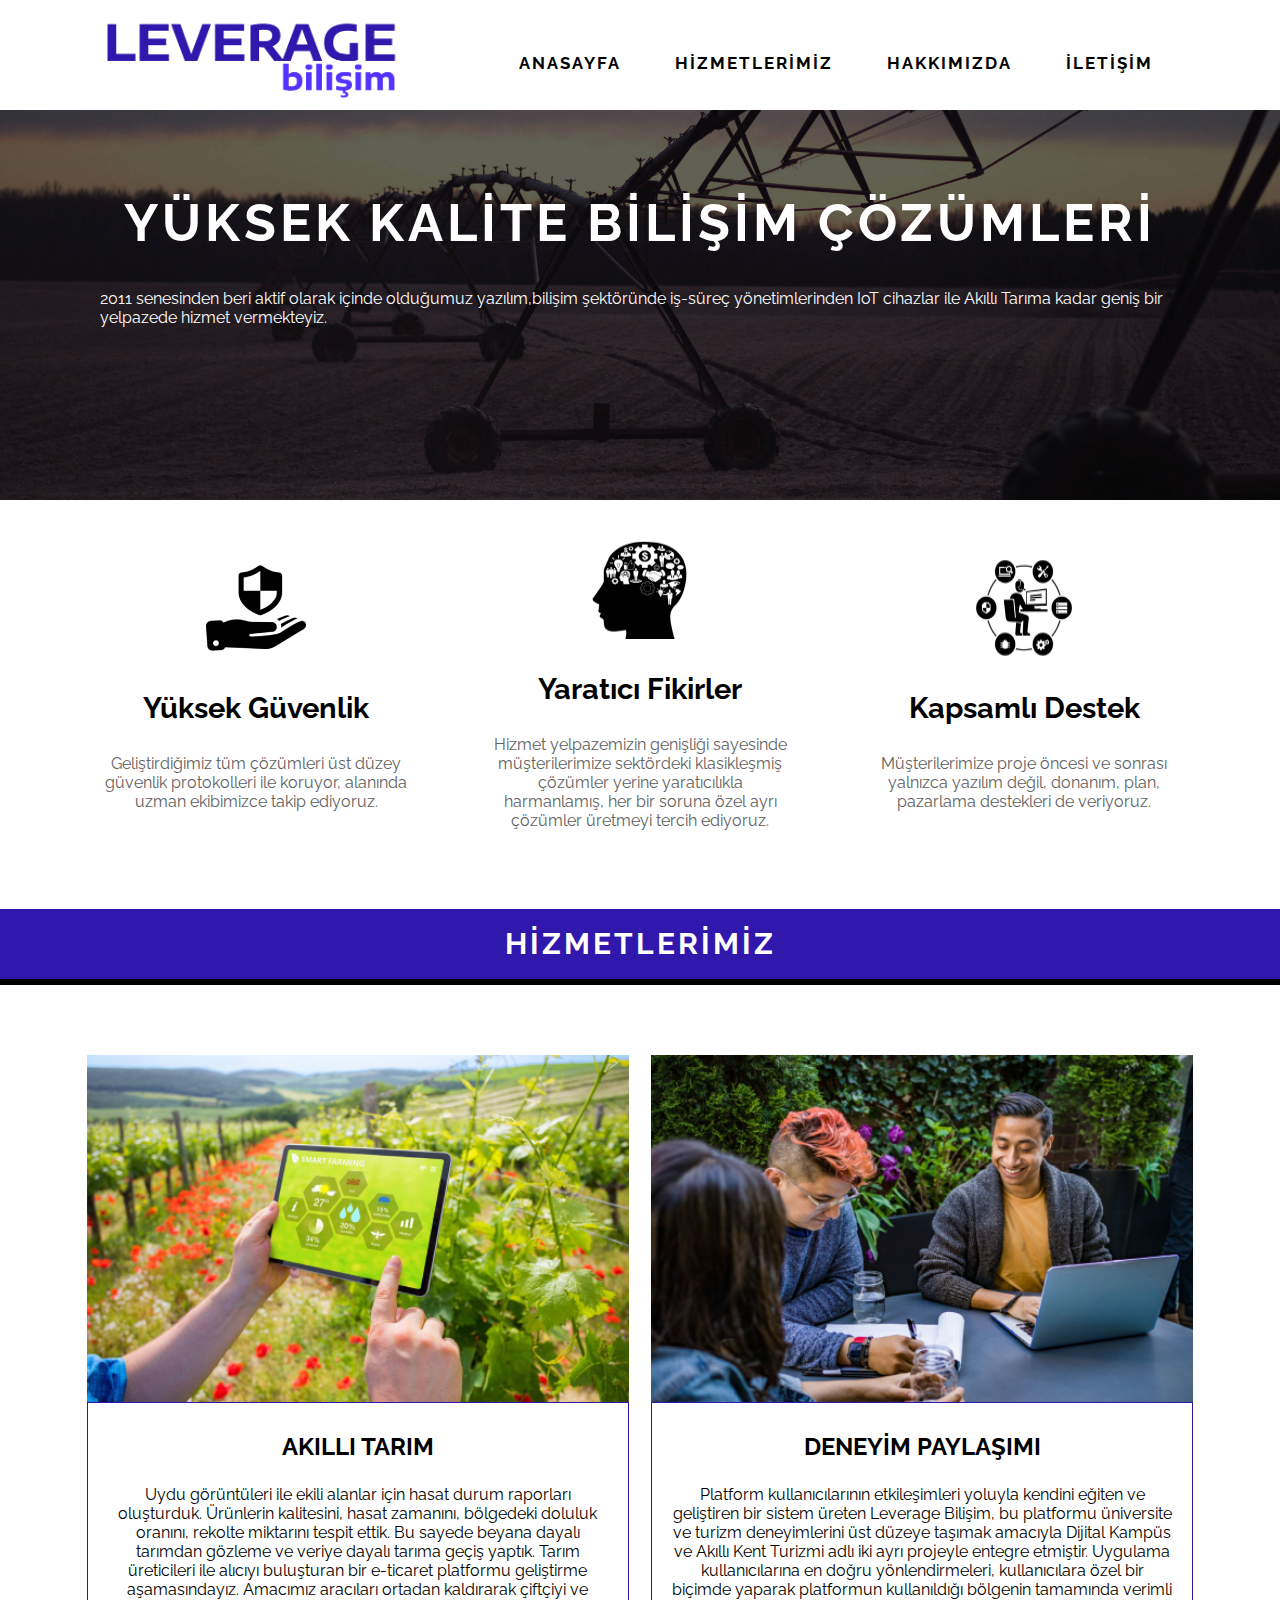
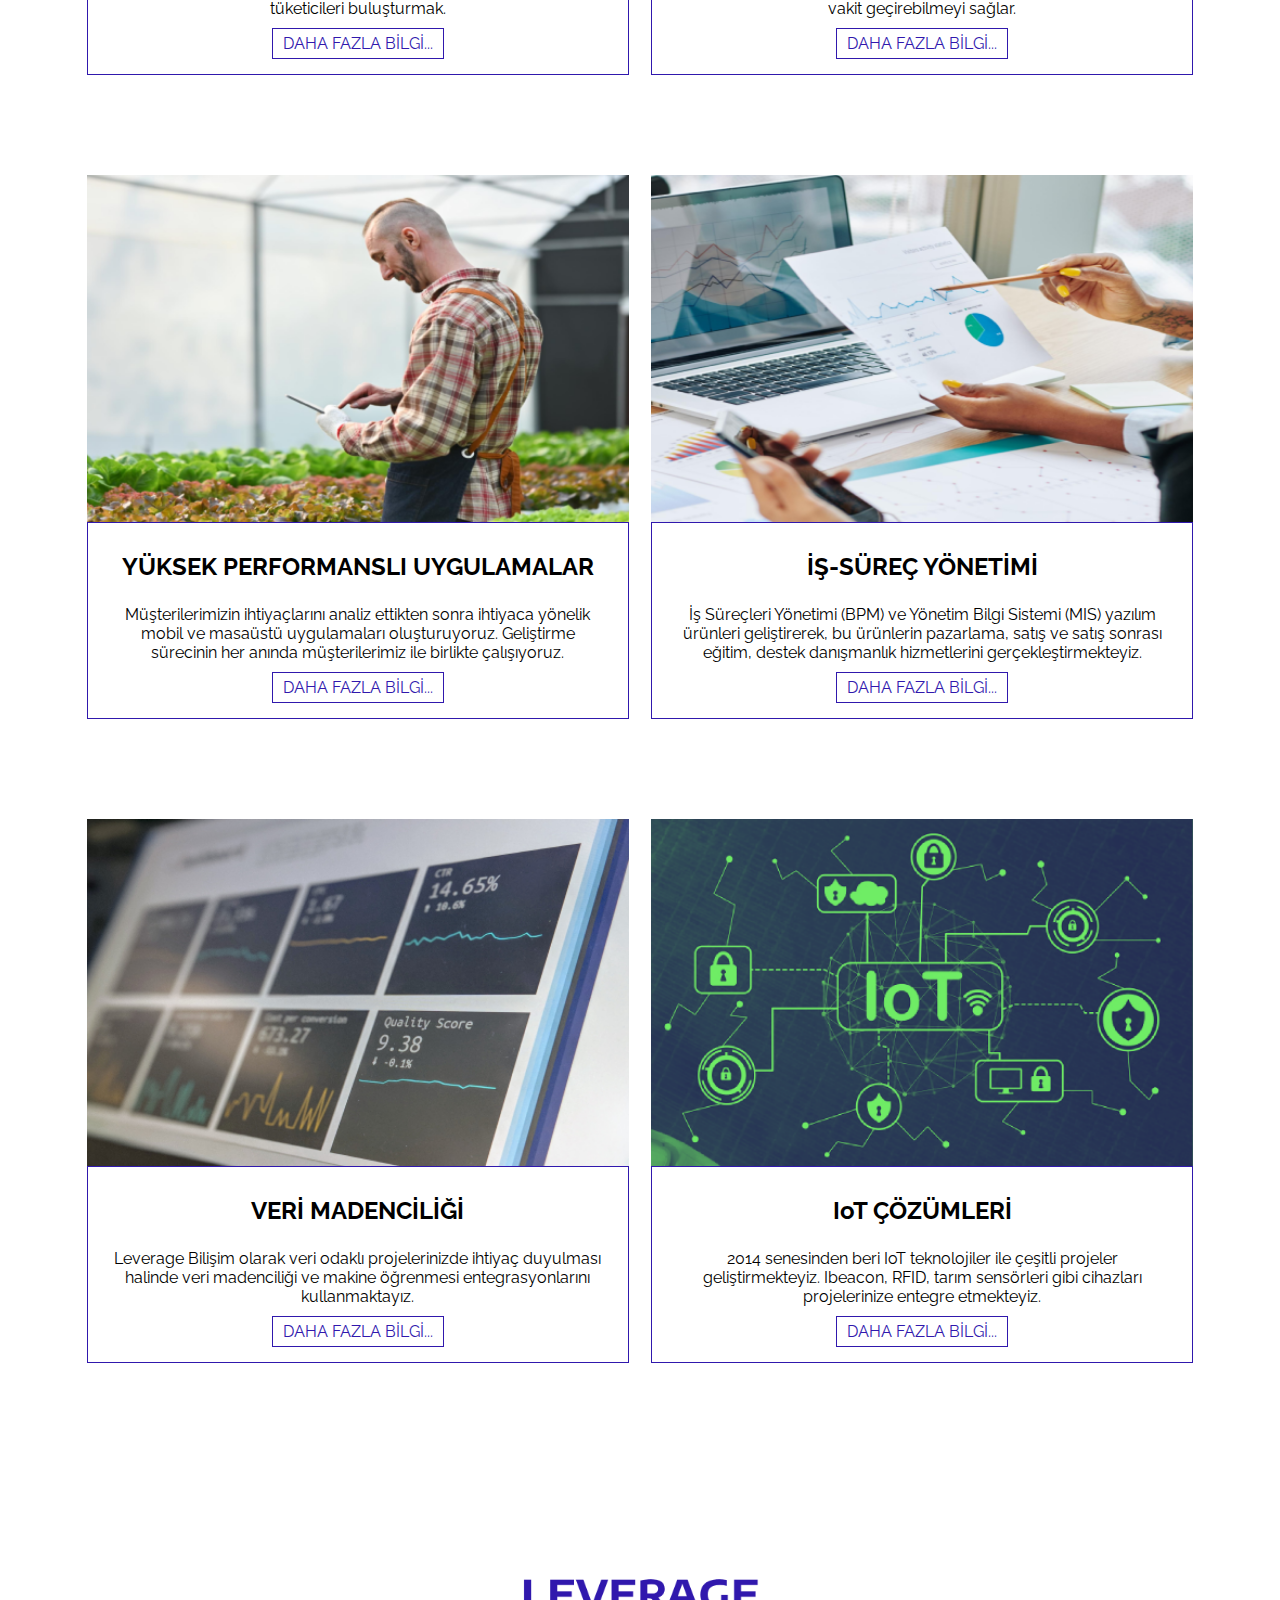
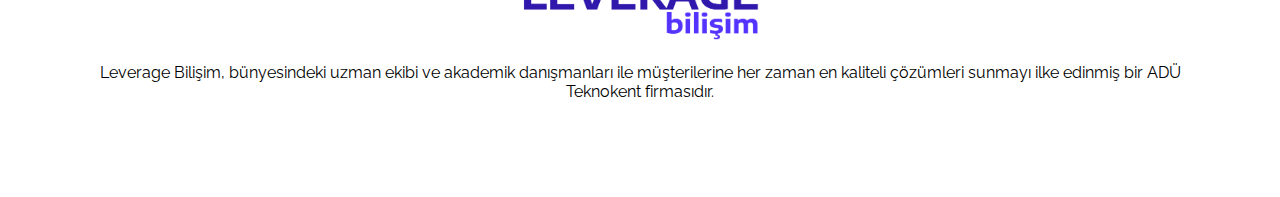
<file: leverage/index.html>
<!DOCTYPE html>
<html lang="tr">

<head>
    <meta charset="UTF-8">
    <meta name="viewport" content="width=device-width, initial-scale=1.0">
    <title>Leverage | Yazılım Bilişim Danışmanlık</title>
    <meta name="keywords" content="leverage">
    <link rel="icon" href="images/leveragelogoL.webp">

    <link rel="preconnect" href="https://fonts.googleapis.com">
    <link rel="preconnect" href="https://fonts.gstatic.com" crossorigin>
    <link href="https://fonts.googleapis.com/css2?family=Raleway&display=swap" rel="stylesheet">
    <link rel="stylesheet" href="https://cdnjs.cloudflare.com/ajax/libs/font-awesome/6.4.0/css/all.min.css">
    

    <link rel="stylesheet"  href="css/global.css">
    <link rel="stylesheet" href="css/main.css">
    <link rel="stylesheet" media="(max-width:1230px)" href="css/tablet.css">
    <link rel="stylesheet" media="(max-width:700px)" href="css/mobile.css">
</head>

<body>



    <header>
        <div class="container">


            <div class="logo">
                <a href="index.html"><img src="images/leveragelogo.png" alt="leveragelogo" width="300px"></a>
            </div>

            <div class="menuToggle"></div>
            <nav>
                <ul>
                    <li><a href="index.html">ANASAYFA</a></li>
                    <li><a href="#">HİZMETLERİMİZ</a>
                        <ul>
                            <li><a href="akilliTarim.html">Akıllı Tarım</a></li>
                            <li><a href="deneyimPaylasimi.html">Deneyim Paylaşımı</a></li>
                            <li><a href="yuksekPerfUyg.html">Yüksek Performanslı Uygulamalar</a></li>
                            <li><a href="isSurecYon.html">İş-Süreç Yönetimi</a></li>
                            <li><a href="veriMadenciligi.html">Veri Madenciliği</a></li>
                            <li><a href="iot.html">IoT Çözümler</a></li>
                        </ul>
                    </li>
                    <li><a href="about.html">HAKKIMIZDA</a></li>
                    <li><a href="contact.html">İLETİŞİM</a></li>
                </ul>
            </nav>
        </div>
    </header>

    <!-- main section -->
    <section id="mainSlider" class="slider">
        <div id="mainCaption" class="caption">
            <h1>Yüksek Kalite Bilişim Çözümleri</h1>
            <p>2011 senesinden beri aktif olarak içinde olduğumuz yazılım,bilişim şektöründe iş-süreç
                yönetimlerinden IoT cihazlar ile
                Akıllı Tarıma kadar geniş bir yelpazede hizmet vermekteyiz.
            </p>
        </div>
    </section>

    <!-- feature-section -->
    <section id="features" class="sectionArea">
        <div class="featuresBody">
            <div class="container">
                <div class="col3">
                    <div class="item">
                        <img src="images/security1.webp">
                        <div class="itemTextF">
                            <h3 class="heading">Yüksek Güvenlik</h3>
                            <p>Geliştirdiğimiz tüm çözümleri üst düzey güvenlik protokolleri ile koruyor,
                                alanında uzman ekibimizce takip ediyoruz.</p>
                        </div>
                    </div>
                </div>
                <div class="col3">
                    <div class="item">
                        <img src="images/ideas1.webp">
                        <div class="itemTextF">
                            <h3 class="heading">Yaratıcı Fikirler</h3>
                            <p>Hizmet yelpazemizin genişliği sayesinde müşterilerimize sektördeki klasikleşmiş çözümler
                                yerine yaratıcılıkla harmanlamış,
                                her bir soruna özel ayrı çözümler üretmeyi tercih ediyoruz.</p>
                        </div>
                    </div>
                </div>
                <div class="col3">
                    <div class="item">
                        <img src="images/support1.webp">
                        <div class="itemTextF">
                            <h3 class="heading">Kapsamlı Destek</h3>
                            <p>Müşterilerimize proje öncesi ve sonrası yalnızca yazılım değil,
                                donanım, plan, pazarlama destekleri de veriyoruz.</p>
                        </div>
                    </div>
                </div>
            </div>
        </div>
    </section>

    <!-- services section -->
    <section id="services" class="sectionArea">
        <div class="servicesTop">
            <h2 class="sectionHeader">HİZMETLERİMİZ</h2>
        </div>

        <div class="servicesBody">
            <div class="container">
                <div class="col2">
                    <div class="item">
                        <div class="zoom">
                            <img src="images/smart_agriculture2.webp">
                        </div>
                        <div class="itemText">
                            <h3>AKILLI TARIM</h3>
                            <p>
                                Uydu görüntüleri ile ekili alanlar için hasat durum raporları oluşturduk. Ürünlerin
                                kalitesini, hasat zamanını,
                                bölgedeki doluluk oranını, rekolte miktarını tespit ettik. Bu sayede beyana dayalı
                                tarımdan gözleme ve veriye dayalı tarıma geçiş yaptık.
                                Tarım üreticileri ile alıcıyı buluşturan bir e-ticaret platformu geliştirme
                                aşamasındayız.
                                Amacımız aracıları ortadan kaldırarak çiftçiyi ve tüketicileri buluşturmak.</p>
                            <a href="akilliTarim.html" class="btnDetails">DAHA FAZLA BİLGİ...</a>
                            <p></p>
                        </div>
                    </div>
                </div>
                <div class="col2">
                    <div class="item">
                        <div class="zoom">
                            <img src="images/experience.webp">
                        </div>
                        <div class="itemText">
                            <h3>DENEYİM PAYLAŞIMI</h3>
                            <p>Platform kullanıcılarının etkileşimleri yoluyla kendini eğiten ve geliştiren bir sistem
                                üreten Leverage Bilişim, bu platformu üniversite ve
                                turizm deneyimlerini üst düzeye
                                taşımak amacıyla Dijital Kampüs ve Akıllı Kent Turizmi adlı iki ayrı projeyle entegre
                                etmiştir.
                                Uygulama kullanıcılarına en doğru yönlendirmeleri, kullanıcılara özel bir biçimde
                                yaparak platformun kullanıldığı
                                bölgenin tamamında verimli vakit geçirebilmeyi sağlar.</p>
                            <a href="deneyimPaylasimi.html" class="btnDetails">DAHA FAZLA BİLGİ...</a>
                            <p></p>
                        </div>
                    </div>
                </div>
            </div>
            <div class="container">
                <div class="col2">
                    <div class="item">
                        <div class="zoom">
                            <img src="images/high-perfom.webp">
                        </div>
                        <div class="itemText">
                            <h3>YÜKSEK PERFORMANSLI UYGULAMALAR</h3>
                            <p>Müşterilerimizin ihtiyaçlarını analiz ettikten sonra ihtiyaca yönelik mobil ve masaüstü
                                uygulamaları oluşturuyoruz.
                                Geliştirme sürecinin her anında müşterilerimiz ile birlikte çalışıyoruz.</p>
                            <a href="yuksekPerfUyg.html" class="btnDetails">DAHA FAZLA BİLGİ...</a>
                            <p></p>
                        </div>
                    </div>
                </div>
                <div class="col2">
                    <div class="item">
                        <div class="zoom">
                            <img src="images/iş-süreç-yönetimi.webp">
                        </div>
                        <div class="itemText">
                            <h3>İŞ-SÜREÇ YÖNETİMİ</h3>
                            <p>İş Süreçleri Yönetimi (BPM) ve Yönetim Bilgi Sistemi (MIS) yazılım ürünleri geliştirerek,
                                bu ürünlerin pazarlama,
                                satış ve satış sonrası eğitim, destek danışmanlık hizmetlerini gerçekleştirmekteyiz.</p>
                            <a href="isSurecYon.html" class="btnDetails">DAHA FAZLA BİLGİ...</a>
                            <p></p>
                        </div>
                    </div>
                </div>
            </div>
            <div class="container">
                <div class="col2">
                    <div class="item">
                        <div class="zoom">
                            <img src="images/data-mining.webp">
                        </div>
                        <div class="itemText">
                            <h3>VERİ MADENCİLİĞİ</h3>
                            <p>Leverage Bilişim olarak veri odaklı projelerinizde ihtiyaç duyulması halinde veri
                                madenciliği ve makine öğrenmesi entegrasyonlarını kullanmaktayız.</p>
                            <a href="veriMadenciligi.html" class="btnDetails">DAHA FAZLA BİLGİ...</a>
                            <p></p>
                        </div>
                    </div>
                </div>
                <div class="col2">
                    <div class="item">
                        <div class="zoom">
                            <img src="images/IoT.webp">
                        </div>
                        <div class="itemText">
                            <h3>IoT ÇÖZÜMLERİ</h3>
                            <p>2014 senesinden beri IoT teknolojiler ile çeşitli projeler geliştirmekteyiz. Ibeacon,
                                RFID, tarım sensörleri gibi cihazları projelerinize entegre etmekteyiz.</p>
                            <a href="iot.html" class="btnDetails">DAHA FAZLA BİLGİ...</a>
                            <p></p>
                        </div>
                    </div>
                </div>
            </div>

        </div>

    </section>

    <!-- contact section -->
    <!-- <section id="contact" class="sectionArea glass">
        <div class="contactTop">
            <h2 class="contactHeader">İLETİŞİM</h2>
        </div>
        <div class="container glass">
            <div class="contactArea">
                <div class="contactLeft">
                    <div class="contactTop">
                        <div class="contactElement">
                            <i class="fa-solid fa-location-dot"></i>
                            <address>
                                <h3>ADÜ Teknokent</h3>
                                <p>Efeler,Aydın</p>
                            </address>
                        </div>
                        <div class="contactElement">
                            <i class="fa-solid fa-envelope"></i>
                            <a href="mailto:info@leverage.com.tr">info@leverage.com.tr</a>
                        </div>
                    </div>
                </div>

                <div class="contactRight">
                    <form action="" >
                        <input  type="name" name="name" id="name" placeholder="Adınız...">
                        <input type="mail" name="mail" id="mail" placeholder="Mail Adresiniz...">
                        <textarea  name="message" id="message" class="formControl" placeholder="Mesajınız..."
                            rows="10"></textarea>
                        <button >GÖNDER</button>
                    </form>
                </div>
            </div>
        </div>

    </section> -->
    <!-- footer section -->
    <footer class="sectionArea">
        <div class="container">
            <div class="col1">
                <div class="footerItem">
                    <img src="images/leveragelogo.png">
                    <p>Leverage Bilişim, bünyesindeki uzman ekibi ve akademik danışmanları ile müşterilerine
                        her zaman en kaliteli çözümleri sunmayı ilke edinmiş bir ADÜ Teknokent firmasıdır.</p>
                </div>
            </div>
        </div>
    </footer>


    
    <script src="js/navbar.js"></script>


</body>

</html>
</file>
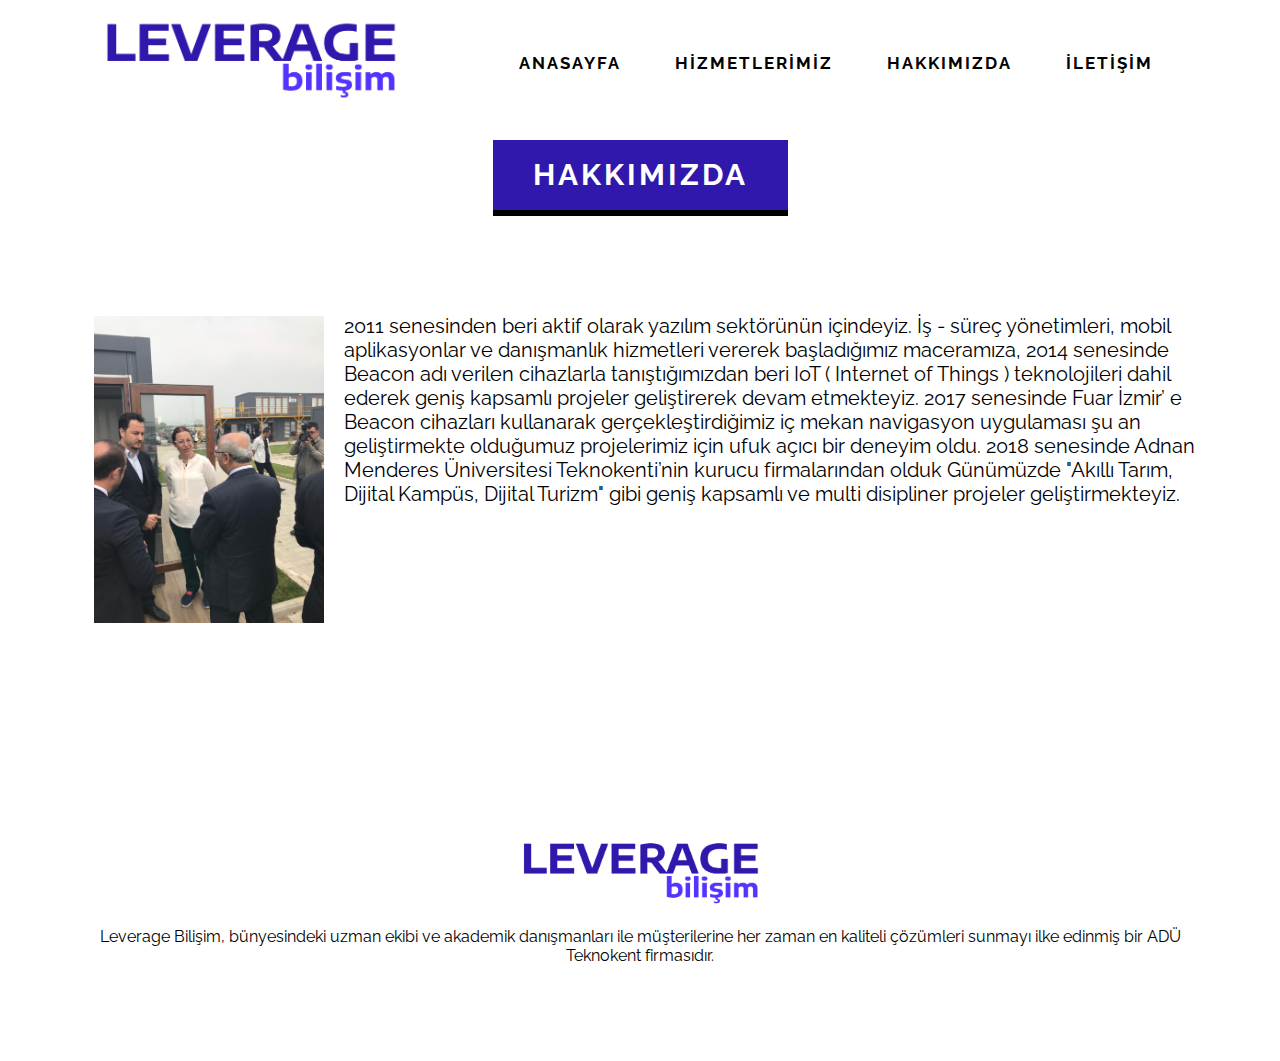
<file: leverage/about.html>
<!DOCTYPE html>
<html lang="tr">

<head>
    <meta charset="UTF-8">
    <meta name="viewport" content="width=device-width, initial-scale=1.0">
    <title>Leverage | HAKKIMIZDA</title>
    <meta name="keywords" content="leverage">
    <link rel="icon" href="images/leveragelogoL.webp">

    <link rel="preconnect" href="https://fonts.googleapis.com">
    <link rel="preconnect" href="https://fonts.gstatic.com" crossorigin>
    <link href="https://fonts.googleapis.com/css2?family=Raleway&display=swap" rel="stylesheet">


    <link rel="stylesheet" href="css/global.css">
    <link rel="stylesheet" href="css/main.css">
    <link rel="stylesheet" media="(max-width:1230px)" href="css/tablet.css">
    <link rel="stylesheet" media="(max-width:700px)" href="css/mobile.css">

</head>

<body>


    <header>
        <div class="container">


            <div class="logo">
                <a href="index.html"><img src="images/leveragelogo.png" alt="leveragelogo" width="300px"></a>
            </div>

            <div class="menuToggle"></div>
            <nav>
                <ul>
                    <li><a href="index.html">ANASAYFA</a></li>
                    <li><a href="#">HİZMETLERİMİZ</a>
                        <ul>
                            <li><a href="akilliTarim.html">Akıllı Tarım</a></li>
                            <li><a href="deneyimPaylasimi.html">Deneyim Paylaşımı</a></li>
                            <li><a href="yuksekPerfUyg.html">Yüksek Performanslı Uygulamalar</a></li>
                            <li><a href="isSurecYon.html">İş-Süreç Yönetimi</a></li>
                            <li><a href="veriMadenciligi.html">Veri Madenciliği</a></li>
                            <li><a href="iot.html">IoT Çözümler</a></li>
                        </ul>
                    </li>
                    <li><a href="about.html">HAKKIMIZDA</a></li>
                    <li><a href="#contact">İLETİŞİM</a></li>
                </ul>
            </nav>
        </div>
    </header>


    <!-- about section -->
    <section id="aboutSlider" class="slider">
        <div id="aboutCaption" class="caption">
            <h1 class="sectionHeader" style="margin-top: 140px;">HAKKIMIZDA</h1>
        </div>

        <div class="about">
            <div class="container">
                <div class="aboutImage">
                    <img src="images/about.webp" alt="">
                </div>
                <div class="aboutText">
                    <p>2011 senesinden beri aktif olarak yazılım sektörünün içindeyiz. İş - süreç yönetimleri, mobil
                        aplikasyonlar
                        ve danışmanlık hizmetleri vererek başladığımız maceramıza, 2014 senesinde Beacon adı verilen
                        cihazlarla
                        tanıştığımızdan beri IoT ( Internet of Things ) teknolojileri dahil ederek geniş kapsamlı
                        projeler geliştirerek
                        devam etmekteyiz. 2017 senesinde Fuar İzmir’ e Beacon cihazları kullanarak gerçekleştirdiğimiz
                        iç mekan navigasyon uygulaması
                        şu an geliştirmekte olduğumuz projelerimiz için ufuk açıcı bir deneyim oldu. 2018 senesinde
                        Adnan Menderes Üniversitesi
                        Teknokenti’nin kurucu firmalarından olduk Günümüzde "Akıllı Tarım, Dijital Kampüs,
                        Dijital Turizm" gibi geniş kapsamlı ve multi disipliner projeler geliştirmekteyiz.</p>
                </div>
            </div>
        </div>

    </section>


    <!-- footer section -->
    <footer class="sectionArea" style="margin-top: 130px;">
        <div class="container">
            <div class="col1">
                <div class="footerItem">
                    <img src="images/leveragelogo.png">
                    <p>Leverage Bilişim, bünyesindeki uzman ekibi ve akademik danışmanları ile müşterilerine
                        her zaman en kaliteli çözümleri sunmayı ilke edinmiş bir ADÜ Teknokent firmasıdır.</p>
                </div>
            </div>
        </div>
    </footer>


    <script src="js/navbar.js"></script>
</body>

</html>
</file>
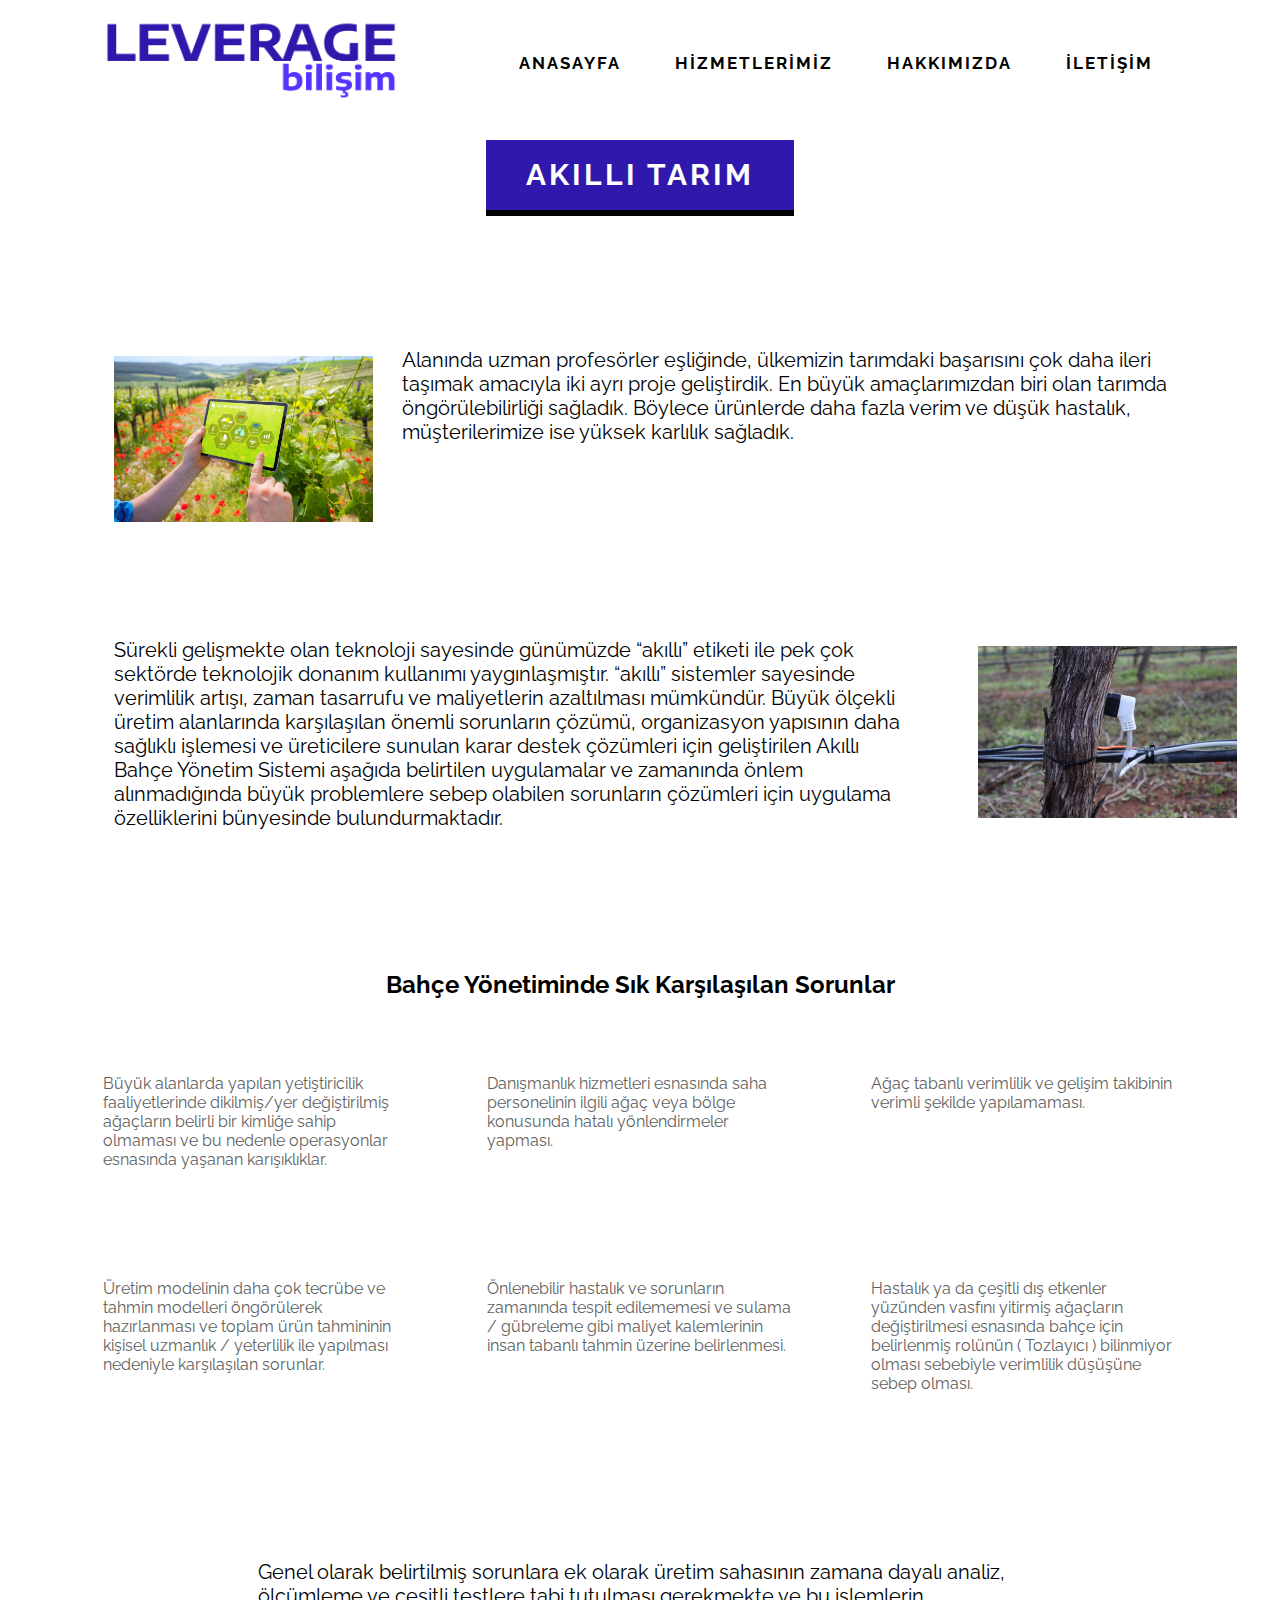
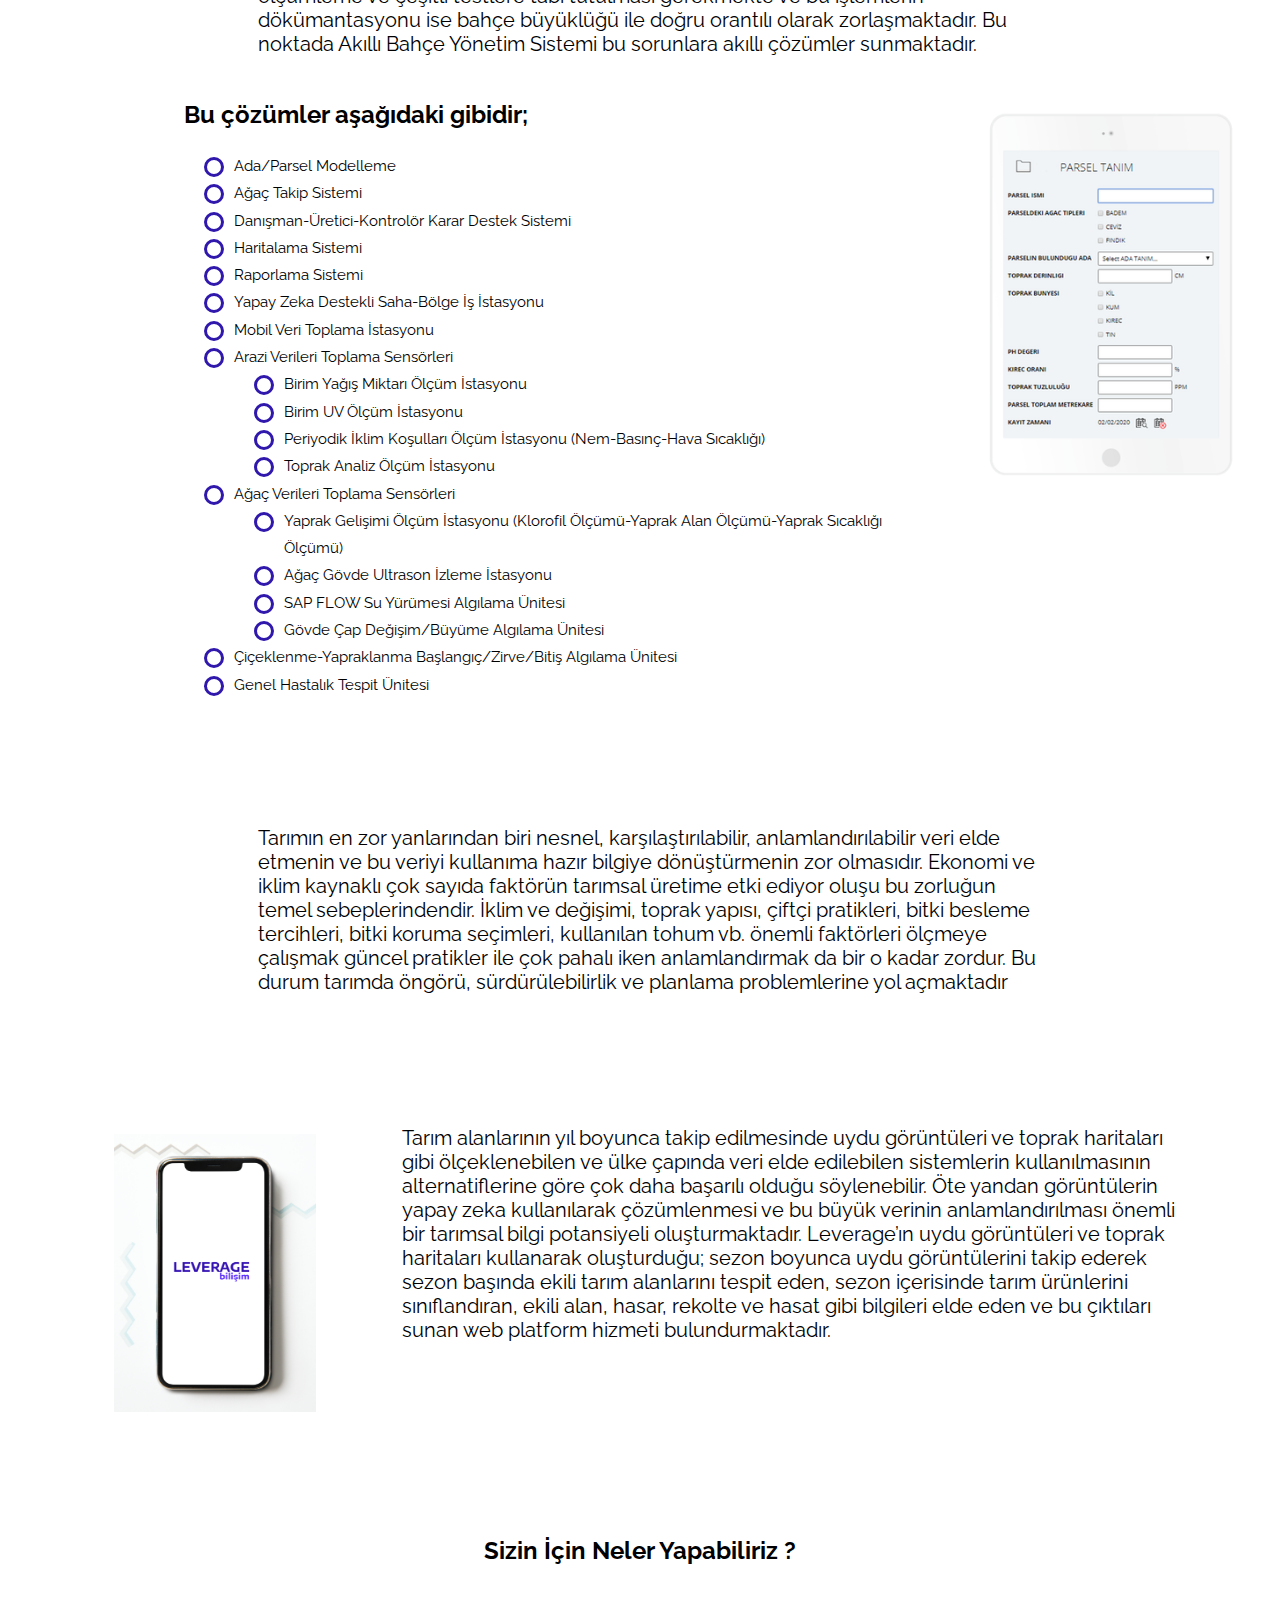
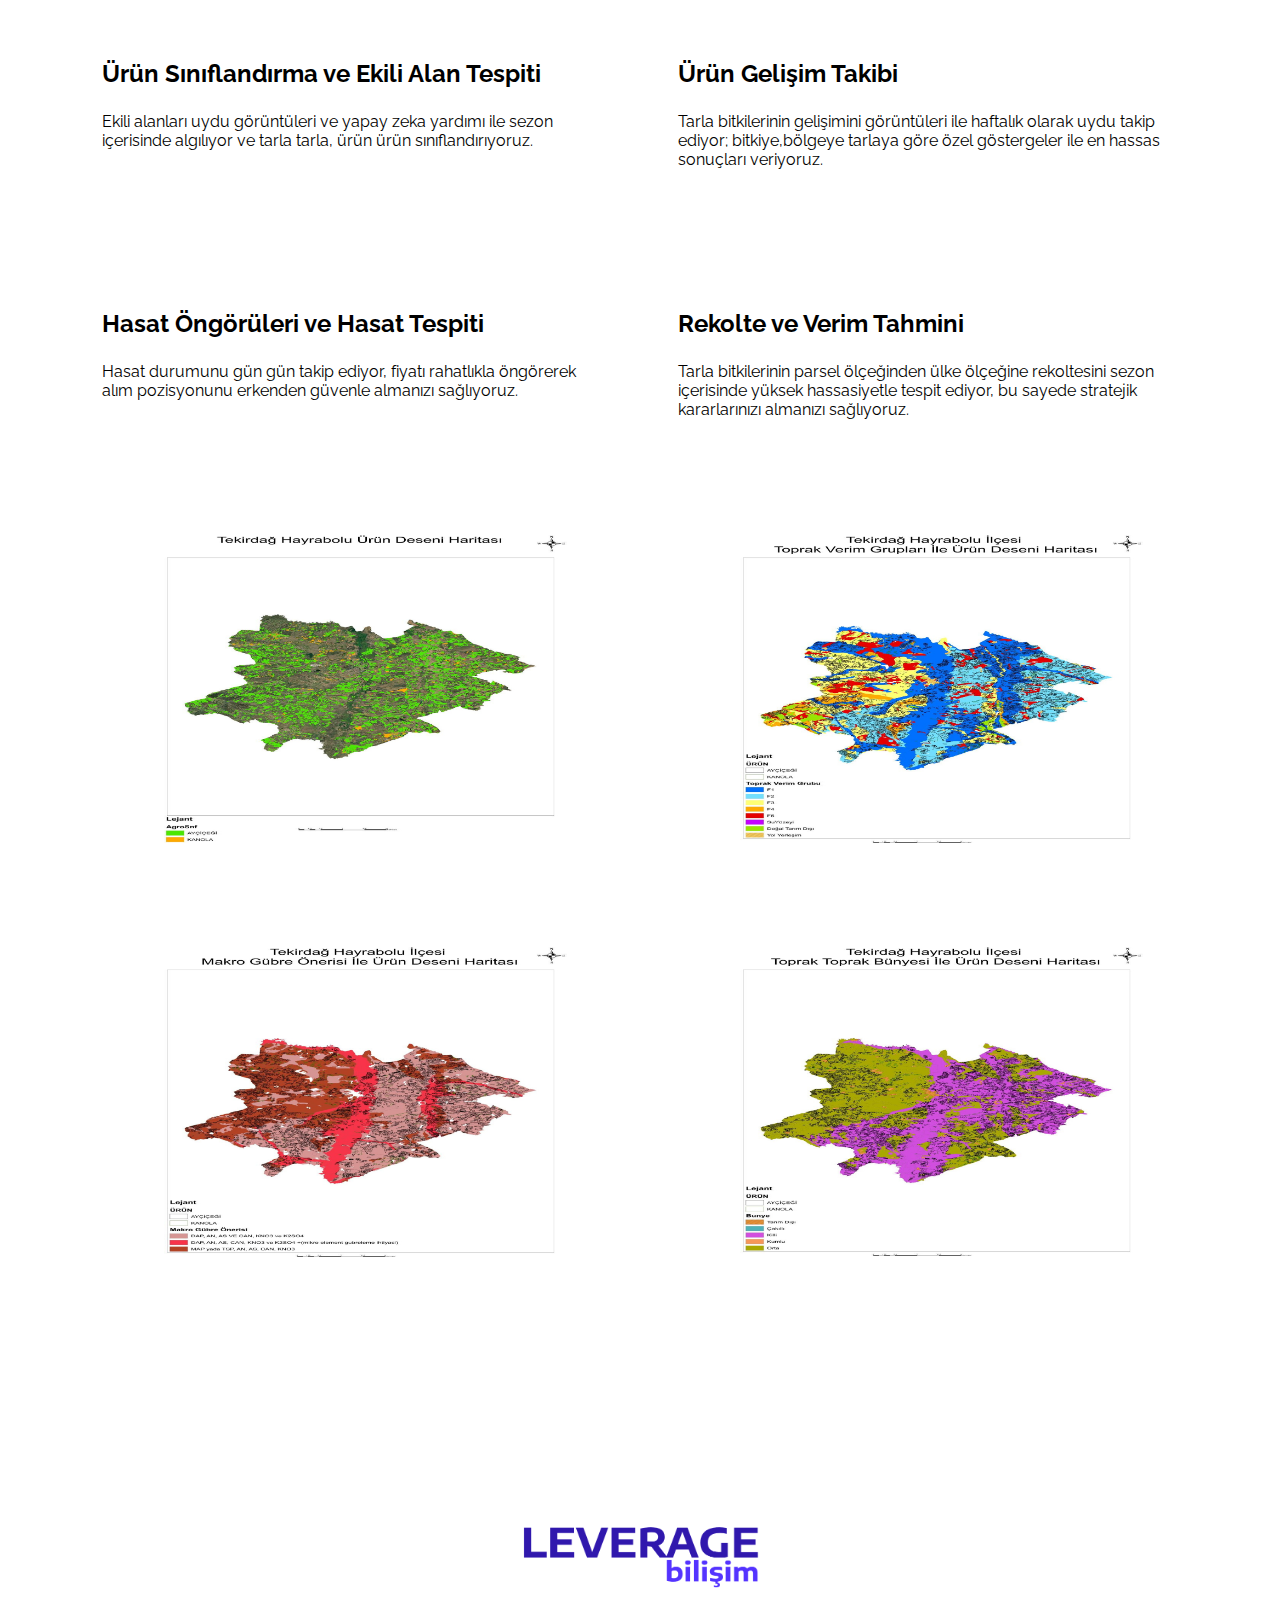
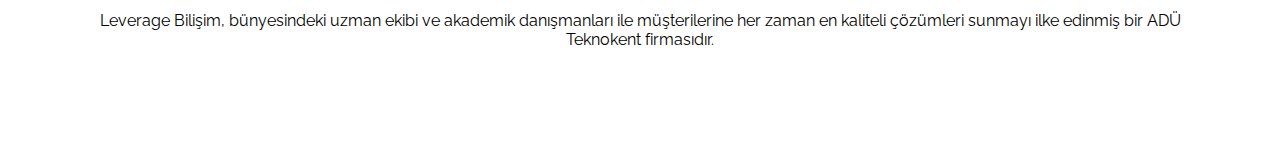
<file: leverage/akilliTarim.html>
<!DOCTYPE html>
<html lang="tr">

<head>
    <meta charset="UTF-8">
    <meta name="viewport" content="width=device-width, initial-scale=1.0">
    <title>Leverage | Akıllı Tarım</title>
    <meta name="keywords" content="leverage">
    <link rel="icon" href="images/leveragelogoL.webp">

    <link rel="preconnect" href="https://fonts.googleapis.com">
    <link rel="preconnect" href="https://fonts.gstatic.com" crossorigin>
    <link href="https://fonts.googleapis.com/css2?family=Raleway&display=swap" rel="stylesheet">


    <link rel="stylesheet" href="css/global.css">
    <link rel="stylesheet" href="css/main.css">
    <link rel="stylesheet" media="(max-width:1230px)" href="css/tablet.css">
    <link rel="stylesheet" media="(max-width:700px)" href="css/mobile.css">

</head>

<body>


    <header>
        <div class="container">


            <div class="logo">
                <a href="index.html"><img src="images/leveragelogo.png" alt="leveragelogo" width="300px"></a>
            </div>

            <div class="menuToggle"></div>
            <nav>
                <ul>
                    <li><a href="index.html">ANASAYFA</a></li>
                    <li><a href="#">HİZMETLERİMİZ</a>
                        <ul>
                            <li><a href="akilliTarim.html">Akıllı Tarım</a></li>
                            <li><a href="deneyimPaylasimi.html">Deneyim Paylaşımı</a></li>
                            <li><a href="yuksekPerfUyg.html">Yüksek Performanslı Uygulamalar</a></li>
                            <li><a href="isSurecYon.html">İş-Süreç Yönetimi</a></li>
                            <li><a href="veriMadenciligi.html">Veri Madenciliği</a></li>
                            <li><a href="iot.html">IoT Çözümler</a></li>
                        </ul>
                    </li>
                    <li><a href="about.html">HAKKIMIZDA</a></li>
                    <li><a name="contact.html">İLETİŞİM</a></li>
                </ul>
            </nav>
        </div>
    </header>


    <!-- smart agriculture section -->
    <section id="akilliTSlider" class="slider">
        <div id="akilliTCaption" class="caption">
            <h1 class="sectionHeader" style="margin-top: 140px;">Akıllı Tarım</h1>
        </div>

        <div class="akilliT">
            <div class="container">
                <div class="akilliTImage">
                    <img src="images/smart_agriculture2.webp" alt="">
                </div>
                <div class="akilliTText">
                    <p>Alanında uzman profesörler eşliğinde, ülkemizin tarımdaki başarısını çok
                        daha ileri taşımak amacıyla iki ayrı proje geliştirdik. En büyük amaçlarımızdan
                        biri olan tarımda öngörülebilirliği sağladık. Böylece ürünlerde daha fazla
                        verim ve düşük hastalık, müşterilerimize ise yüksek karlılık sağladık.</p>
                </div>
            </div>
        </div>
        <div class="akilliT">
            <div class="container">
                <div class="akilliTText">
                    <p>Sürekli gelişmekte olan teknoloji sayesinde günümüzde “akıllı” etiketi ile pek çok
                        sektörde teknolojik donanım kullanımı yaygınlaşmıştır. “akıllı” sistemler sayesinde
                        verimlilik artışı, zaman tasarrufu ve maliyetlerin azaltılması mümkündür.
                        Büyük ölçekli üretim alanlarında karşılaşılan önemli sorunların çözümü, organizasyon
                        yapısının daha sağlıklı işlemesi ve üreticilere sunulan karar destek çözümleri için
                        geliştirilen Akıllı Bahçe Yönetim Sistemi aşağıda belirtilen uygulamalar ve zamanında
                        önlem alınmadığında büyük problemlere sebep olabilen sorunların çözümleri için
                        uygulama özelliklerini bünyesinde bulundurmaktadır.</p>
                </div>
                <div class="akilliTImage">
                    <img src="images/smart_agriculture3.webp" alt="">
                </div>
            </div>
        </div>
        <div class="akilliT">
            <div class="caption" style="color: black;">
                <h2>Bahçe Yönetiminde Sık Karşılaşılan Sorunlar</h2>
            </div>


            <div class="container" style="justify-content: space-around;">
                <div class="col3">
                    <div class="item">
                        <div class="akilliSubText">
                            <p>Büyük alanlarda yapılan yetiştiricilik faaliyetlerinde dikilmiş/yer değiştirilmiş
                                ağaçların
                                belirli bir kimliğe sahip olmaması ve bu nedenle operasyonlar esnasında yaşanan
                                karışıklıklar.</p>
                        </div>
                    </div>
                </div>
                <div class="col3">
                    <div class="akilliSubText">
                        <p>Danışmanlık hizmetleri esnasında saha personelinin ilgili ağaç veya bölge konusunda
                            hatalı yönlendirmeler yapması.</p>
                    </div>
                </div>
                <div class="col3">
                    <div class="akilliSubText">
                        <p>Ağaç tabanlı verimlilik ve gelişim takibinin verimli şekilde yapılamaması.</p>
                    </div>
                </div>
            </div>

            <div class="container" style="justify-content: space-around;">
                <div class="col3">
                    <div class="item">
                        <div class="akilliSubText">
                            <p>Üretim modelinin daha çok tecrübe ve tahmin modelleri öngörülerek hazırlanması
                                ve toplam ürün tahmininin kişisel uzmanlık / yeterlilik ile yapılması nedeniyle
                                karşılaşılan sorunlar.</p>
                        </div>
                    </div>
                </div>
                <div class="col3">
                    <div class="akilliSubText">
                        <p>Önlenebilir hastalık ve sorunların zamanında tespit edilememesi ve sulama / gübreleme
                            gibi maliyet kalemlerinin insan tabanlı tahmin üzerine belirlenmesi.</p>
                    </div>
                </div>
                <div class="col3">
                    <div class="akilliSubText">
                        <p>Hastalık ya da çeşitli dış etkenler yüzünden vasfını yitirmiş ağaçların değiştirilmesi
                            esnasında bahçe için belirlenmiş rolünün ( Tozlayıcı ) bilinmiyor olması sebebiyle
                            verimlilik düşüşüne sebep olması.</p>
                    </div>
                </div>
            </div>
            <div class="akilliT">
                <div class="container">
                    <div class="akilliTText">
                        <p>Genel olarak belirtilmiş sorunlara ek olarak üretim sahasının zamana dayalı analiz,
                            ölçümleme ve çeşitli testlere tabi tutulması gerekmekte ve bu işlemlerin dökümantasyonu
                            ise bahçe büyüklüğü ile doğru orantılı olarak zorlaşmaktadır. Bu noktada Akıllı Bahçe
                            Yönetim Sistemi bu sorunlara akıllı çözümler sunmaktadır.</p>
                    </div>
                </div>
            </div>


            <div class="container">
                <div class="list">
                    <h3>Bu çözümler aşağıdaki gibidir;</h3>
                    <div>
                        <ul class="unordered-list">
                            <li>Ada/Parsel Modelleme</li>
                            <li>Ağaç Takip Sistemi</li>
                            <li>Danışman-Üretici-Kontrolör Karar Destek Sistemi</li>
                            <li>Haritalama Sistemi</li>
                            <li>Raporlama Sistemi</li>
                            <li>Yapay Zeka Destekli Saha-Bölge İş İstasyonu</li>
                            <li>Mobil Veri Toplama İstasyonu</li>
                            <li>Arazi Verileri Toplama Sensörleri</li>
                            <ul style="margin-left: 50px;">
                                <li>Birim Yağış Miktarı Ölçüm İstasyonu</li>
                                <li>Birim UV Ölçüm İstasyonu</li>
                                <li>Periyodik İklim Koşulları Ölçüm İstasyonu (Nem-Basınç-Hava Sıcaklığı)</li>
                                <li>Toprak Analiz Ölçüm İstasyonu</li>
                            </ul>
                            <li>Ağaç Verileri Toplama Sensörleri</li>
                            <ul style="margin-left: 50px;">
                                <li>Yaprak Gelişimi Ölçüm İstasyonu (Klorofil Ölçümü-Yaprak Alan Ölçümü-Yaprak Sıcaklığı
                                    Ölçümü)</li>
                                <li>Ağaç Gövde Ultrason İzleme İstasyonu</li>
                                <li>SAP FLOW Su Yürümesi Algılama Ünitesi</li>
                                <li>Gövde Çap Değişim/Büyüme Algılama Ünitesi</li>
                            </ul>
                            <li>Çiçeklenme-Yapraklanma Başlangıç/Zirve/Bitiş Algılama Ünitesi</li>
                            <li>Genel Hastalık Tespit Ünitesi</li>
                        </ul>
                    </div>
                </div>
                <div class="akilliTImage">
                    <img style="margin-top: 20px;" src="images/rsz_1rsz_parseltablet.png" alt="">
                </div>
            </div>
        </div>
        <div class="akilliT">
            <div class="container">
                <div class="akilliTText">
                    <p>Tarımın en zor yanlarından biri nesnel, karşılaştırılabilir, anlamlandırılabilir veri elde
                        etmenin ve bu veriyi
                        kullanıma hazır bilgiye dönüştürmenin zor olmasıdır. Ekonomi ve iklim kaynaklı çok sayıda
                        faktörün tarımsal
                        üretime etki ediyor oluşu bu zorluğun temel sebeplerindendir. İklim ve değişimi, toprak yapısı,
                        çiftçi pratikleri,
                        bitki besleme tercihleri, bitki koruma seçimleri, kullanılan tohum vb. önemli faktörleri ölçmeye
                        çalışmak güncel
                        pratikler ile çok pahalı iken anlamlandırmak da bir o kadar zordur. Bu durum tarımda öngörü,
                        sürdürülebilirlik ve
                        planlama problemlerine yol açmaktadır</p>
                </div>
            </div>
        </div>

        <div class="akilliT">
            <div class="container">
                <div class="akilliTImage">
                    <img src="images/mobile.webp" style="width: 70%;" alt="">
                </div>
                <div class="akilliTText">
                    <p>Tarım alanlarının yıl boyunca takip edilmesinde uydu görüntüleri ve toprak haritaları gibi
                        ölçeklenebilen ve ülke çapında
                        veri elde edilebilen sistemlerin kullanılmasının alternatiflerine göre çok daha başarılı olduğu
                        söylenebilir. Öte yandan
                        görüntülerin yapay zeka kullanılarak çözümlenmesi ve bu büyük verinin anlamlandırılması önemli
                        bir tarımsal bilgi potansiyeli
                        oluşturmaktadır. Leverage’ın uydu görüntüleri ve toprak haritaları kullanarak oluşturduğu; sezon
                        boyunca uydu görüntülerini
                        takip ederek sezon başında ekili tarım alanlarını tespit eden, sezon içerisinde tarım ürünlerini
                        sınıflandıran, ekili alan,
                        hasar, rekolte ve hasat gibi bilgileri elde eden ve bu çıktıları sunan web platform hizmeti
                        bulundurmaktadır.</p>
                </div>
            </div>
        </div>

        <div class="akilliT">
            <div class="caption" style="color: black;">
                <h2>Sizin İçin Neler Yapabiliriz ?</h2>
            </div>
            <div class="container" style="justify-content: space-around;">
                <div class="col2">
                    <div class="item">
                        <div class="akilliSubText">
                            <h3>Ürün Sınıflandırma ve Ekili Alan Tespiti</h3>
                            <p>Ekili alanları uydu görüntüleri ve yapay zeka yardımı
                                ile sezon içerisinde algılıyor ve tarla tarla, ürün ürün sınıflandırıyoruz.</p>
                        </div>
                    </div>
                </div>
                <div class="col2">
                    <div class="akilliSubText">
                        <h3>Ürün Gelişim Takibi</h3>
                        <p>Tarla bitkilerinin gelişimini görüntüleri ile haftalık olarak uydu takip ediyor;
                            bitkiye,bölgeye tarlaya göre özel göstergeler ile en hassas sonuçları veriyoruz.</p>
                    </div>
                </div>

            </div>
            <div class="container" style="justify-content: space-around;">
                <div class="col2">
                    <div class="item">
                        <div class="akilliSubText">
                            <h3>Hasat Öngörüleri ve Hasat Tespiti</h3>
                            <p>Hasat durumunu gün gün takip ediyor,
                                fiyatı rahatlıkla öngörerek alım pozisyonunu erkenden güvenle almanızı sağlıyoruz.</p>
                        </div>
                    </div>
                </div>
                <div class="col2">
                    <div class="akilliSubText">
                        <h3>Rekolte ve Verim Tahmini</h3>
                        <p>Tarla bitkilerinin parsel ölçeğinden ülke ölçeğine rekoltesini sezon içerisinde yüksek
                            hassasiyetle tespit ediyor, bu sayede stratejik kararlarınızı almanızı sağlıyoruz.</p>
                    </div>
                </div>

            </div>

            <div class="container" style="justify-content: space-around;">
                <div class="col2">
                    <div class="item">
                        <div class="akilliSubImg">
                            <img src="images/map1.png" alt="">
                        </div>
                    </div>
                </div>
                <div class="col2">
                    <div class="akilliSubImg">
                        <img src="images/map2.png" alt="">
                    </div>
                </div>
            </div>
            <div class="container" style="justify-content: space-around;">
                <div class="col2">
                    <div class="item">
                        <div class="akilliSubImg">
                            <img src="images/map3.png" alt="">
                        </div>
                    </div>
                </div>
                <div class="col2">
                    <div class="akilliSubImg">
                        <img src="images/map4.png" alt="">
                    </div>
                </div>
            </div>
        </div>



    </section>


    <!-- footer section -->
    <footer class="sectionArea" style="margin-top: 130px;">
        <div class="container">
            <div class="col1">
                <div class="footerItem">
                    <img src="images/leveragelogo.png">
                    <p>Leverage Bilişim, bünyesindeki uzman ekibi ve akademik danışmanları ile müşterilerine
                        her zaman en kaliteli çözümleri sunmayı ilke edinmiş bir ADÜ Teknokent firmasıdır.</p>
                </div>
            </div>
        </div>
    </footer>


    <script src="js/navbar.js"></script>
</body>

</html>
</file>
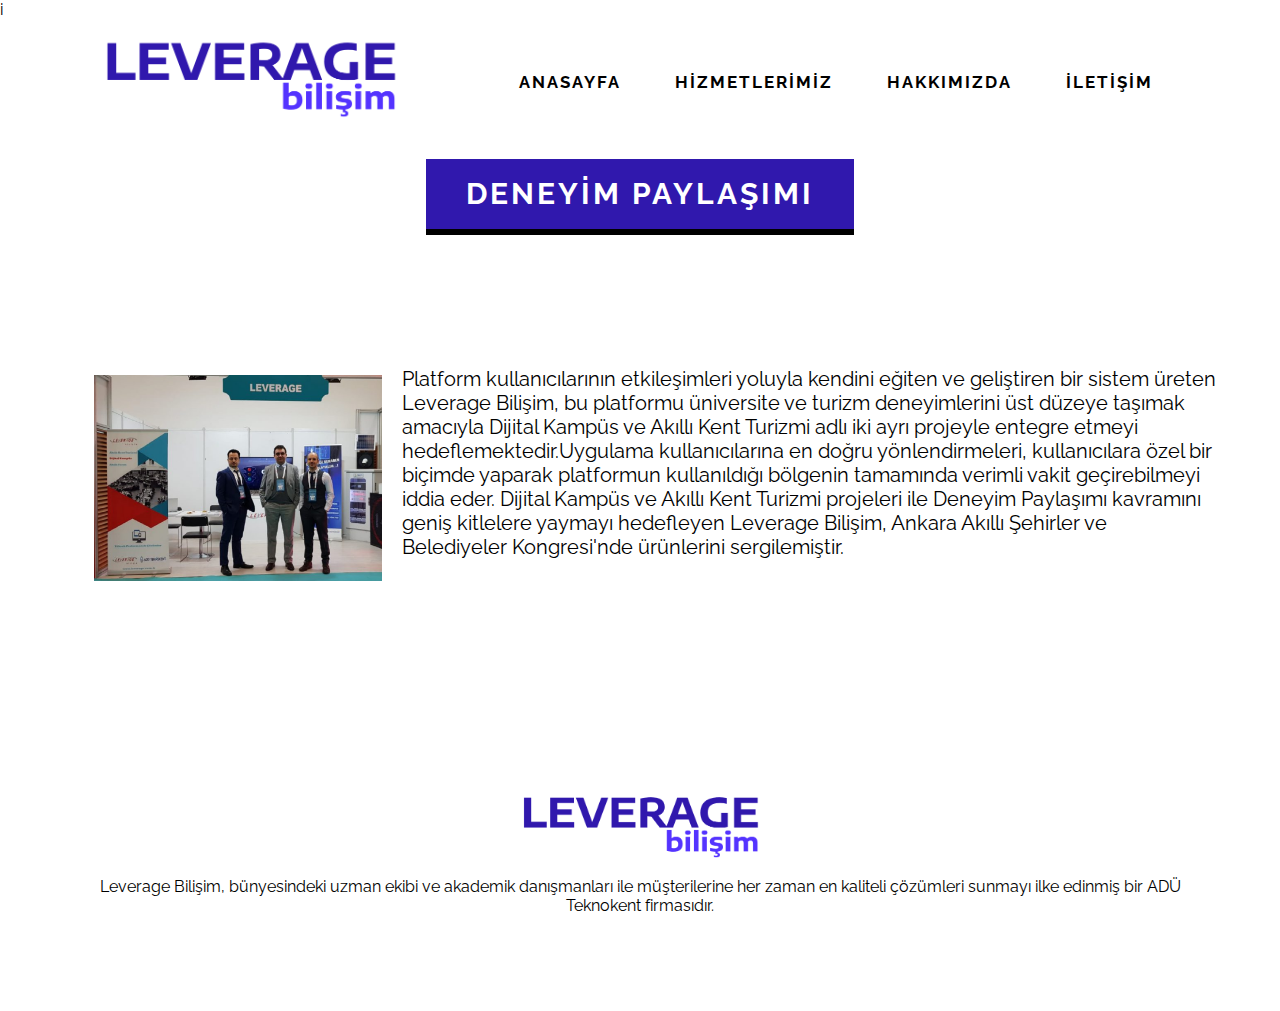
<file: leverage/deneyimPaylasimi.html>
i<!DOCTYPE html>
<html lang="tr">

<head>
    <meta charset="UTF-8">
    <meta name="viewport" content="width=device-width, initial-scale=1.0">
    <title>Leverage | Deneyim Paylaşımı</title>
    <meta name="keywords" content="leverage">
    <link rel="icon" href="images/leveragelogoL.webp">

    <link rel="preconnect" href="https://fonts.googleapis.com">
    <link rel="preconnect" href="https://fonts.gstatic.com" crossorigin>
    <link href="https://fonts.googleapis.com/css2?family=Raleway&display=swap" rel="stylesheet">


    <link rel="stylesheet" href="css/global.css">
    <link rel="stylesheet" href="css/main.css">
    <link rel="stylesheet" media="(max-width:1230px)" href="css/tablet.css">
    <link rel="stylesheet" media="(max-width:700px)" href="css/mobile.css">

</head>

<body>


    <header>
        <div class="container">


            <div class="logo">
                <a href="index.html"><img src="images/leveragelogo.png" alt="leveragelogo" width="300px"></a>
            </div>

            <div class="menuToggle"></div>
            <nav>
                <ul>
                    <li><a href="index.html">ANASAYFA</a></li>
                    <li><a href="#">HİZMETLERİMİZ</a>
                        <ul>
                            <li><a href="akilliTarim.html">Akıllı Tarım</a></li>
                            <li><a href="deneyimPaylasimi.html">Deneyim Paylaşımı</a></li>
                            <li><a href="yuksekPerfUyg.html">Yüksek Performanslı Uygulamalar</a></li>
                            <li><a href="isSurecYon.html">İş-Süreç Yönetimi</a></li>
                            <li><a href="veriMadenciligi.html">Veri Madenciliği</a></li>
                            <li><a href="iot.html">IoT Çözümler</a></li>
                        </ul>
                    </li>
                    <li><a href="about.html">HAKKIMIZDA</a></li>
                    <li><a href="contact.html">İLETİŞİM</a></li>
                </ul>
            </nav>
        </div>
    </header>


    <!-- exp section -->
    <section id="expSlider" class="slider">
        <div id="expCaption" class="caption">
            <h1 class="sectionHeader" style="margin-top: 140px;">Deneyim Paylaşımı</h1>
        </div>

        <div class="exp">
            <div class="container">
                <div class="expImage">
                    <img src="images/deneyimPaylasimi.webp" alt="">
                </div>
                <div class="expText">
                    <p>Platform kullanıcılarının etkileşimleri yoluyla kendini eğiten ve geliştiren bir sistem üreten
                         Leverage Bilişim, bu platformu üniversite ve turizm deneyimlerini üst düzeye taşımak amacıyla Dijital 
                         Kampüs ve Akıllı Kent Turizmi adlı iki ayrı projeyle entegre etmeyi hedeflemektedir.Uygulama kullanıcılarına
                          en doğru yönlendirmeleri, kullanıcılara özel bir biçimde yaparak platformun kullanıldığı bölgenin tamamında
                           verimli vakit geçirebilmeyi iddia eder. Dijital Kampüs ve Akıllı Kent Turizmi projeleri ile Deneyim Paylaşımı 
                           kavramını geniş kitlelere yaymayı hedefleyen Leverage Bilişim, 
                        Ankara Akıllı Şehirler ve Belediyeler Kongresi'nde ürünlerini sergilemiştir.</p>
                </div>
            </div>
        </div>

    </section>


    <!-- footer section -->
    <footer class="sectionArea" style="margin-top: 130px;">
        <div class="container">
            <div class="col1">
                <div class="footerItem">
                    <img src="images/leveragelogo.png">
                    <p>Leverage Bilişim, bünyesindeki uzman ekibi ve akademik danışmanları ile müşterilerine
                        her zaman en kaliteli çözümleri sunmayı ilke edinmiş bir ADÜ Teknokent firmasıdır.</p>
                </div>
            </div>
        </div>
    </footer>


    <script src="js/navbar.js"></script>
</body>

</html>
</file>
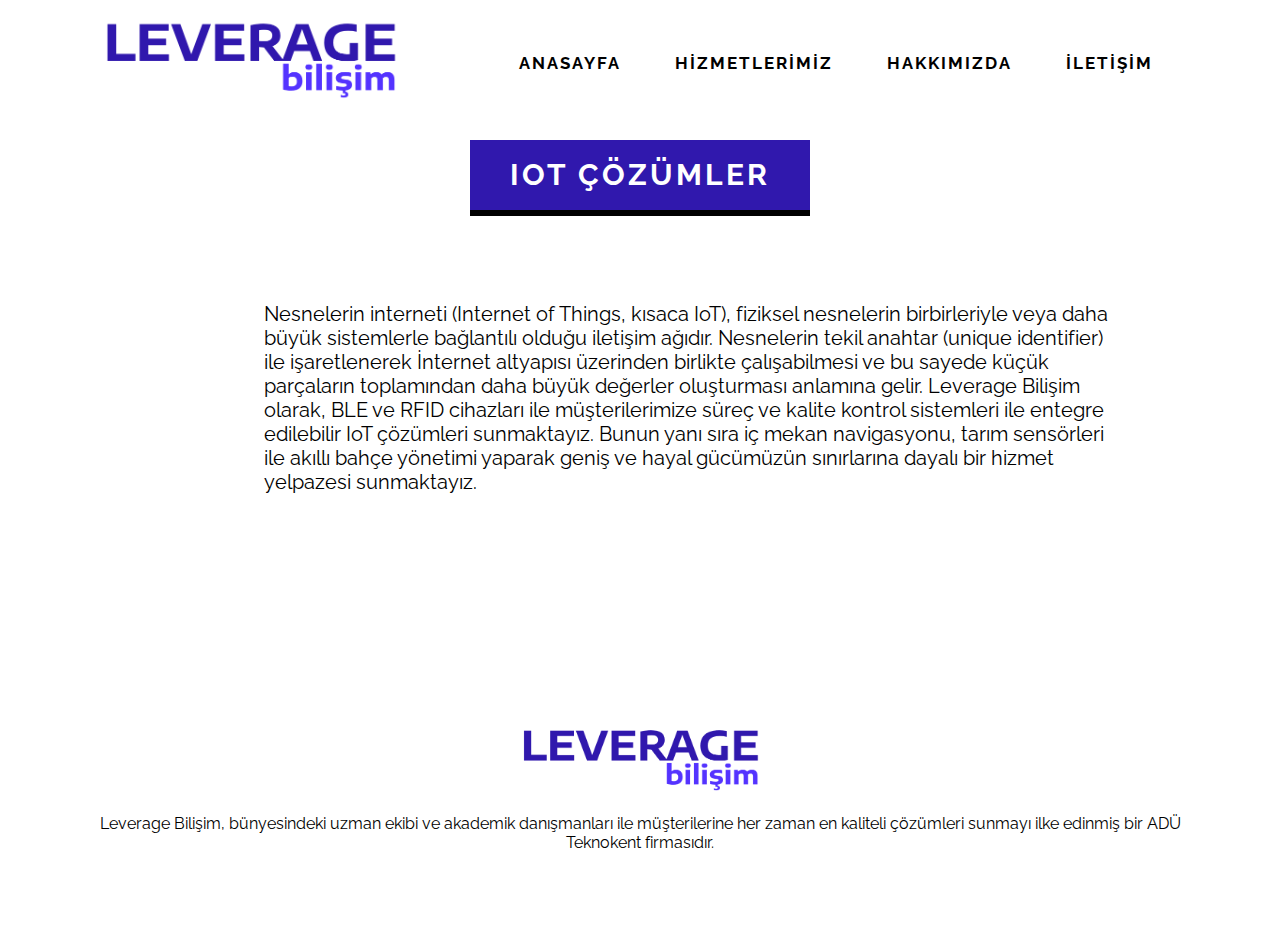
<file: leverage/iot.html>
<!DOCTYPE html>
<html lang="tr">

<head>
    <meta charset="UTF-8">
    <meta name="viewport" content="width=device-width, initial-scale=1.0">
    <title>Leverage | IoT Çözümler</title>
    <meta name="keywords" content="leverage">
    <link rel="icon" href="images/leveragelogoL.webp">

    <link rel="preconnect" href="https://fonts.googleapis.com">
    <link rel="preconnect" href="https://fonts.gstatic.com" crossorigin>
    <link href="https://fonts.googleapis.com/css2?family=Raleway&display=swap" rel="stylesheet">


    <link rel="stylesheet" href="css/global.css">
    <link rel="stylesheet" href="css/main.css">
    <link rel="stylesheet" media="(max-width:1230px)" href="css/tablet.css">
    <link rel="stylesheet" media="(max-width:700px)" href="css/mobile.css">

</head>

<body>


    <header>
        <div class="container">


            <div class="logo">
                <a href="index.html"><img src="images/leveragelogo.png" alt="leveragelogo" width="300px"></a>
            </div>

            <div class="menuToggle"></div>
            <nav>
                <ul>
                    <li><a href="index.html">ANASAYFA</a></li>
                    <li><a href="#">HİZMETLERİMİZ</a>
                        <ul>
                            <li><a href="akilliTarim.html">Akıllı Tarım</a></li>
                            <li><a href="deneyimPaylasimi.html">Deneyim Paylaşımı</a></li>
                            <li><a href="yuksekPerfUyg.html">Yüksek Performanslı Uygulamalar</a></li>
                            <li><a href="isSurecYon.html">İş-Süreç Yönetimi</a></li>
                            <li><a href="veriMadenciligi.html">Veri Madenciliği</a></li>
                            <li><a href="iot.html">IoT Çözümler</a></li>
                        </ul>
                    </li>
                    <li><a href="about.html">HAKKIMIZDA</a></li>
                    <li><a href="contact.html">İLETİŞİM</a></li>
                </ul>
            </nav>
        </div>
    </header>


    <!-- about section -->
    <section id="veriotSlider" class="slider">
        <div id="veriotCaption" class="caption">
            <h1 class="sectionHeader" style="margin-top: 140px;">IoT Çözümler</h1>
        </div>

        <div class="veriot">
            <div class="container" >
                <div class="veriotText" style="width: 80%; margin-left: 150px; margin-right: 100px;">
                    <p>Nesnelerin interneti (Internet of Things, kısaca IoT), fiziksel nesnelerin 
                        birbirleriyle veya daha büyük sistemlerle bağlantılı olduğu iletişim ağıdır. 
                        Nesnelerin tekil anahtar (unique identifier) ile işaretlenerek İnternet 
                        altyapısı üzerinden birlikte çalışabilmesi ve bu sayede küçük parçaların 
                        toplamından daha büyük değerler oluşturması anlamına gelir. Leverage 
                        Bilişim olarak, BLE ve RFID cihazları ile müşterilerimize süreç ve 
                        kalite kontrol sistemleri ile entegre edilebilir IoT çözümleri sunmaktayız. 
                        Bunun yanı sıra iç mekan navigasyonu, tarım sensörleri ile akıllı bahçe 
                        yönetimi yaparak geniş ve hayal gücümüzün sınırlarına dayalı bir hizmet 
                        yelpazesi sunmaktayız.</p>
                </div>
            </div>
        </div>

    </section>


    <!-- footer section -->
    <footer class="sectionArea" style="margin-top: 130px;">
        <div class="container">
            <div class="col1">
                <div class="footerItem">
                    <img src="images/leveragelogo.png">
                    <p>Leverage Bilişim, bünyesindeki uzman ekibi ve akademik danışmanları ile müşterilerine
                        her zaman en kaliteli çözümleri sunmayı ilke edinmiş bir ADÜ Teknokent firmasıdır.</p>
                </div>
            </div>
        </div>
    </footer>


    <script src="js/navbar.js"></script>
</body>

</html>
</file>
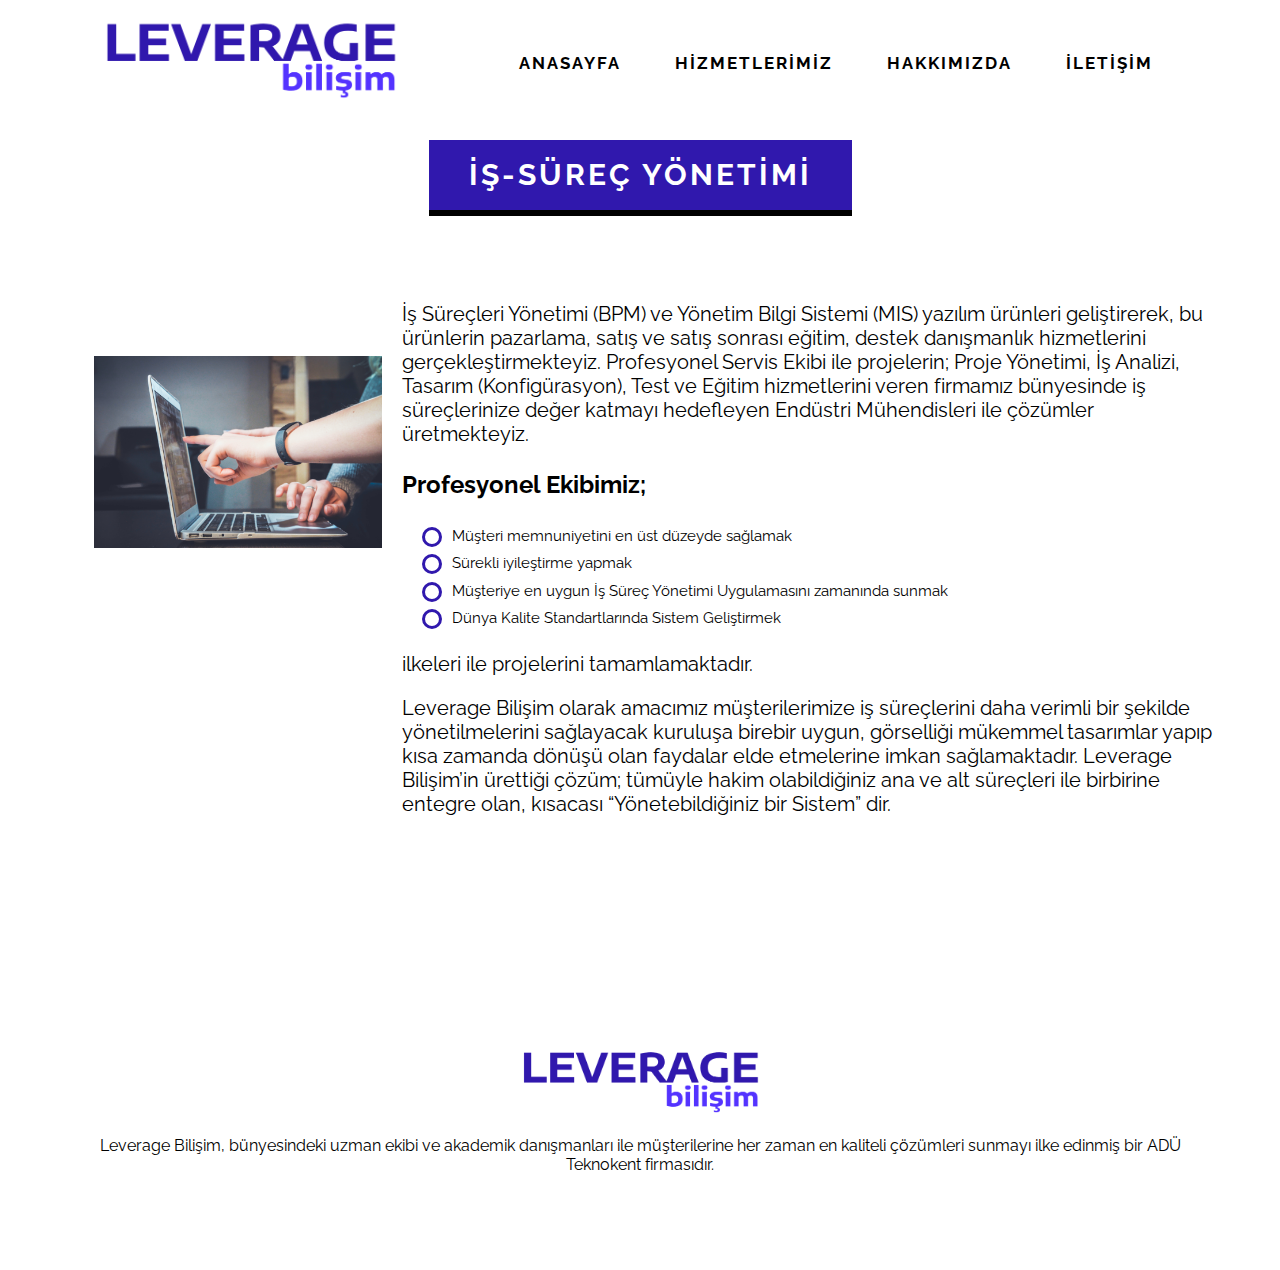
<file: leverage/isSurecYon.html>
<!DOCTYPE html>
<html lang="tr">

<head>
    <meta charset="UTF-8">
    <meta name="viewport" content="width=device-width, initial-scale=1.0">
    <title>Leverage | İş-Süreç Yönetimi</title>
    <meta name="keywords" content="leverage">
    <link rel="icon" href="images/leveragelogoL.webp">

    <link rel="preconnect" href="https://fonts.googleapis.com">
    <link rel="preconnect" href="https://fonts.gstatic.com" crossorigin>
    <link href="https://fonts.googleapis.com/css2?family=Raleway&display=swap" rel="stylesheet">


    <link rel="stylesheet" href="css/global.css">
    <link rel="stylesheet" href="css/main.css">
    <link rel="stylesheet" media="(max-width:1230px)" href="css/tablet.css">
    <link rel="stylesheet" media="(max-width:700px)" href="css/mobile.css">

</head>

<body>


    <header>
        <div class="container">


            <div class="logo">
                <a href="index.html"><img src="images/leveragelogo.png" alt="leveragelogo" width="300px"></a>
            </div>

            <div class="menuToggle"></div>
            <nav>
                <ul>
                    <li><a href="index.html">ANASAYFA</a></li>
                    <li><a href="#">HİZMETLERİMİZ</a>
                        <ul>
                            <li><a href="akilliTarim.html">Akıllı Tarım</a></li>
                            <li><a href="deneyimPaylasimi.html">Deneyim Paylaşımı</a></li>
                            <li><a href="yuksekPerfUyg.html">Yüksek Performanslı Uygulamalar</a></li>
                            <li><a href="isSurecYon.html">İş-Süreç Yönetimi</a></li>
                            <li><a href="veriMadenciligi.html">Veri Madenciliği</a></li>
                            <li><a href="iot.html">IoT Çözümler</a></li>
                        </ul>
                    </li>
                    <li><a href="about.html">HAKKIMIZDA</a></li>
                    <li><a href="contact.html">İLETİŞİM</a></li>
                </ul>
            </nav>
        </div>
    </header>


    <!-- about section -->
    <section id="issurecSlider" class="slider">
        <div id="issurecCaption" class="caption">
            <h1 class="sectionHeader" style="margin-top: 140px;">İş-Süreç Yönetimi</h1>
        </div>

        <div class="issurec" >
            <div class="container" >

                <div class="issurecImage">
                    <img src="images/is-surec.webp">
                </div>
                <div class="issurecText">
                    <p>İş Süreçleri Yönetimi (BPM) ve Yönetim Bilgi Sistemi (MIS) yazılım ürünleri geliştirerek,
                         bu ürünlerin pazarlama, satış ve satış sonrası eğitim, destek danışmanlık hizmetlerini gerçekleştirmekteyiz. 
                         Profesyonel Servis Ekibi ile projelerin; Proje Yönetimi, İş Analizi, Tasarım (Konfigürasyon), 
                         Test ve Eğitim hizmetlerini veren firmamız bünyesinde iş süreçlerinize değer katmayı 
                         hedefleyen Endüstri Mühendisleri ile çözümler üretmekteyiz.</p>

                    <div class="list" >
                        <h3>Profesyonel Ekibimiz;</h3>
                        <div>
                            <ul class="unordered-list">
                                <li>Müşteri memnuniyetini en üst düzeyde sağlamak</li>
                                <li>Sürekli iyileştirme yapmak</li>
                                <li>Müşteriye en uygun İş Süreç Yönetimi Uygulamasını zamanında sunmak</li>
                                <li>Dünya Kalite Standartlarında Sistem Geliştirmek</li>
                            </ul>
                        </div>
                    </div>
                    <p>ilkeleri ile projelerini tamamlamaktadır.</p>
                    <p>Leverage Bilişim olarak amacımız müşterilerimize iş süreçlerini daha verimli bir şekilde yönetilmelerini
                         sağlayacak kuruluşa birebir uygun, görselliği mükemmel tasarımlar yapıp kısa zamanda dönüşü olan faydalar 
                         elde etmelerine imkan sağlamaktadır. Leverage Bilişim’in ürettiği çözüm; tümüyle hakim olabildiğiniz ana ve 
                         alt süreçleri ile birbirine entegre olan, kısacası “Yönetebildiğiniz bir Sistem” dir.</p>
                </div>
                


            </div>

        </div>

    </section>


    <!-- footer section -->
    <footer class="sectionArea" style="margin-top: 130px;">
        <div class="container">
            <div class="col1">
                <div class="footerItem">
                    <img src="images/leveragelogo.png">
                    <p>Leverage Bilişim, bünyesindeki uzman ekibi ve akademik danışmanları ile müşterilerine
                        her zaman en kaliteli çözümleri sunmayı ilke edinmiş bir ADÜ Teknokent firmasıdır.</p>
                </div>
            </div>
        </div>
    </footer>


    <script src="js/navbar.js"></script>
</body>

</html>
</file>
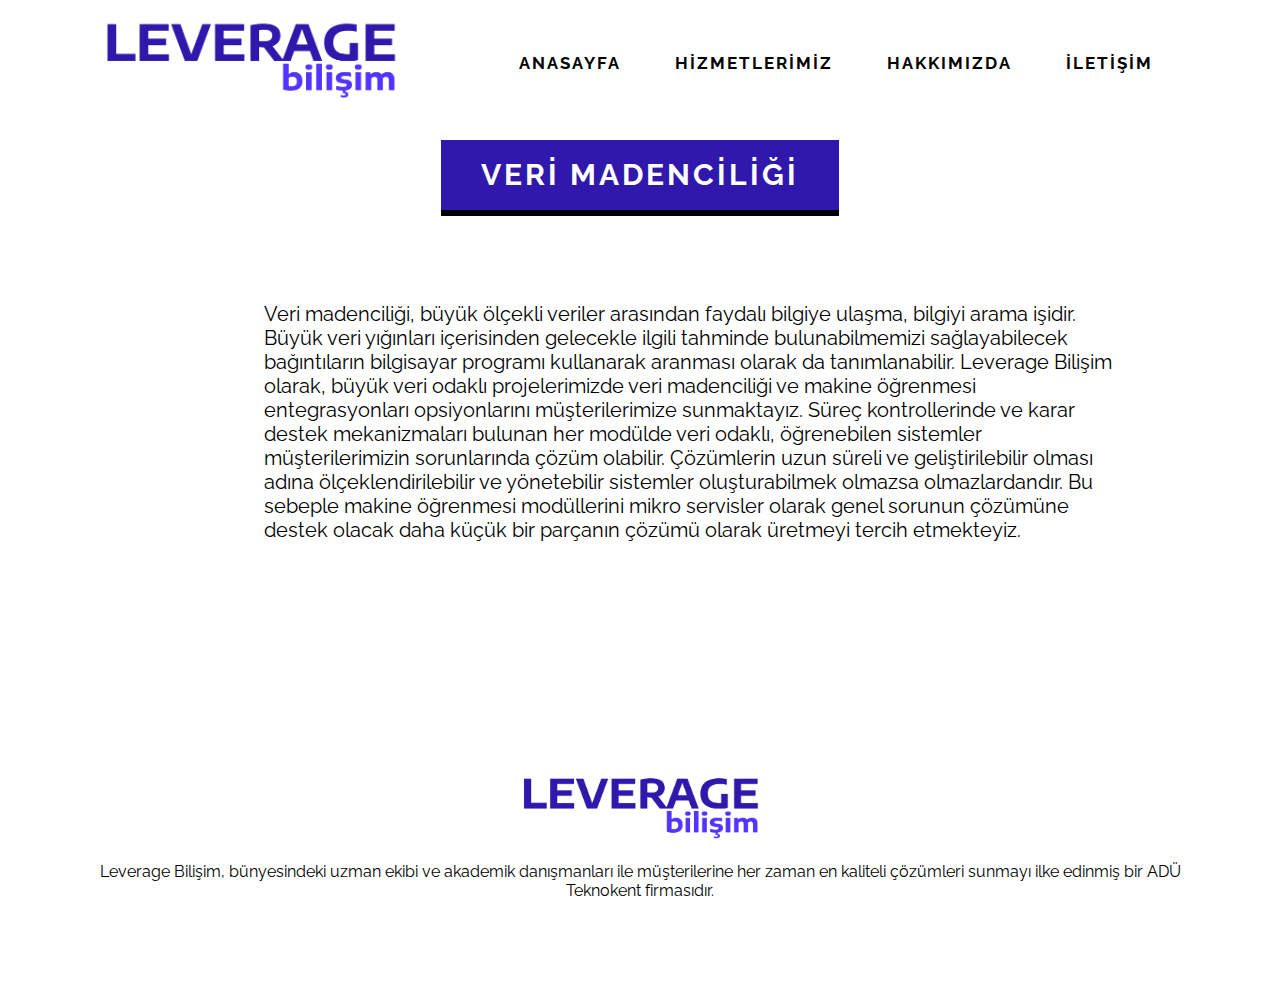
<file: leverage/veriMadenciligi.html>
<!DOCTYPE html>
<html lang="tr">

<head>
    <meta charset="UTF-8">
    <meta name="viewport" content="width=device-width, initial-scale=1.0">
    <title>Leverage | Veri Madenciliği</title>
    <meta name="keywords" content="leverage">
    <link rel="icon" href="images/leveragelogoL.webp">

    <link rel="preconnect" href="https://fonts.googleapis.com">
    <link rel="preconnect" href="https://fonts.gstatic.com" crossorigin>
    <link href="https://fonts.googleapis.com/css2?family=Raleway&display=swap" rel="stylesheet">


    <link rel="stylesheet" href="css/global.css">
    <link rel="stylesheet" href="css/main.css">
    <link rel="stylesheet" media="(max-width:1230px)" href="css/tablet.css">
    <link rel="stylesheet" media="(max-width:700px)" href="css/mobile.css">

</head>

<body>


    <header>
        <div class="container">


            <div class="logo">
                <a href="index.html"><img src="images/leveragelogo.png" alt="leveragelogo" width="300px"></a>
            </div>

            <div class="menuToggle"></div>
            <nav>
                <ul>
                    <li><a href="index.html">ANASAYFA</a></li>
                    <li><a href="#">HİZMETLERİMİZ</a>
                        <ul>
                            <li><a href="akilliTarim.html">Akıllı Tarım</a></li>
                            <li><a href="deneyimPaylasimi.html">Deneyim Paylaşımı</a></li>
                            <li><a href="yuksekPerfUyg.html">Yüksek Performanslı Uygulamalar</a></li>
                            <li><a href="isSurecYon.html">İş-Süreç Yönetimi</a></li>
                            <li><a href="veriMadenciligi.html">Veri Madenciliği</a></li>
                            <li><a href="iot.html">IoT Çözümler</a></li>
                        </ul>
                    </li>
                    <li><a href="about.html">HAKKIMIZDA</a></li>
                    <li><a href="contact.html">İLETİŞİM</a></li>
                </ul>
            </nav>
        </div>
    </header>


    <!-- about section -->
    <section id="veriotSlider" class="slider">
        <div id="veriotCaption" class="caption">
            <h1 class="sectionHeader" style="margin-top: 140px;">Veri Madenciliği</h1>
        </div>

        <div class="veriot">
            <div class="container" >
                <div class="veriotText" style="width: 80%; margin-left: 150px; margin-right: 100px;">
                    <p>Veri madenciliği, büyük ölçekli veriler arasından faydalı bilgiye ulaşma, bilgiyi arama işidir.
                         Büyük veri yığınları içerisinden gelecekle ilgili tahminde bulunabilmemizi sağlayabilecek 
                         bağıntıların bilgisayar programı kullanarak aranması olarak da tanımlanabilir. Leverage 
                         Bilişim olarak, büyük veri odaklı projelerimizde veri madenciliği ve makine öğrenmesi 
                         entegrasyonları opsiyonlarını müşterilerimize sunmaktayız. Süreç kontrollerinde ve 
                         karar destek mekanizmaları bulunan her modülde veri odaklı, öğrenebilen sistemler
                          müşterilerimizin sorunlarında çözüm olabilir. Çözümlerin uzun süreli ve geliştirilebilir
                           olması adına ölçeklendirilebilir ve yönetebilir sistemler oluşturabilmek olmazsa 
                           olmazlardandır. Bu sebeple makine öğrenmesi modüllerini mikro servisler olarak 
                           genel sorunun çözümüne destek olacak daha küçük bir parçanın çözümü olarak üretmeyi 
                           tercih etmekteyiz.</p>
                </div>
            </div>
        </div>

    </section>


    <!-- footer section -->
    <footer class="sectionArea" style="margin-top: 130px;">
        <div class="container">
            <div class="col1">
                <div class="footerItem">
                    <img src="images/leveragelogo.png">
                    <p>Leverage Bilişim, bünyesindeki uzman ekibi ve akademik danışmanları ile müşterilerine
                        her zaman en kaliteli çözümleri sunmayı ilke edinmiş bir ADÜ Teknokent firmasıdır.</p>
                </div>
            </div>
        </div>
    </footer>


    <script src="js/navbar.js"></script>
</body>

</html>
</file>
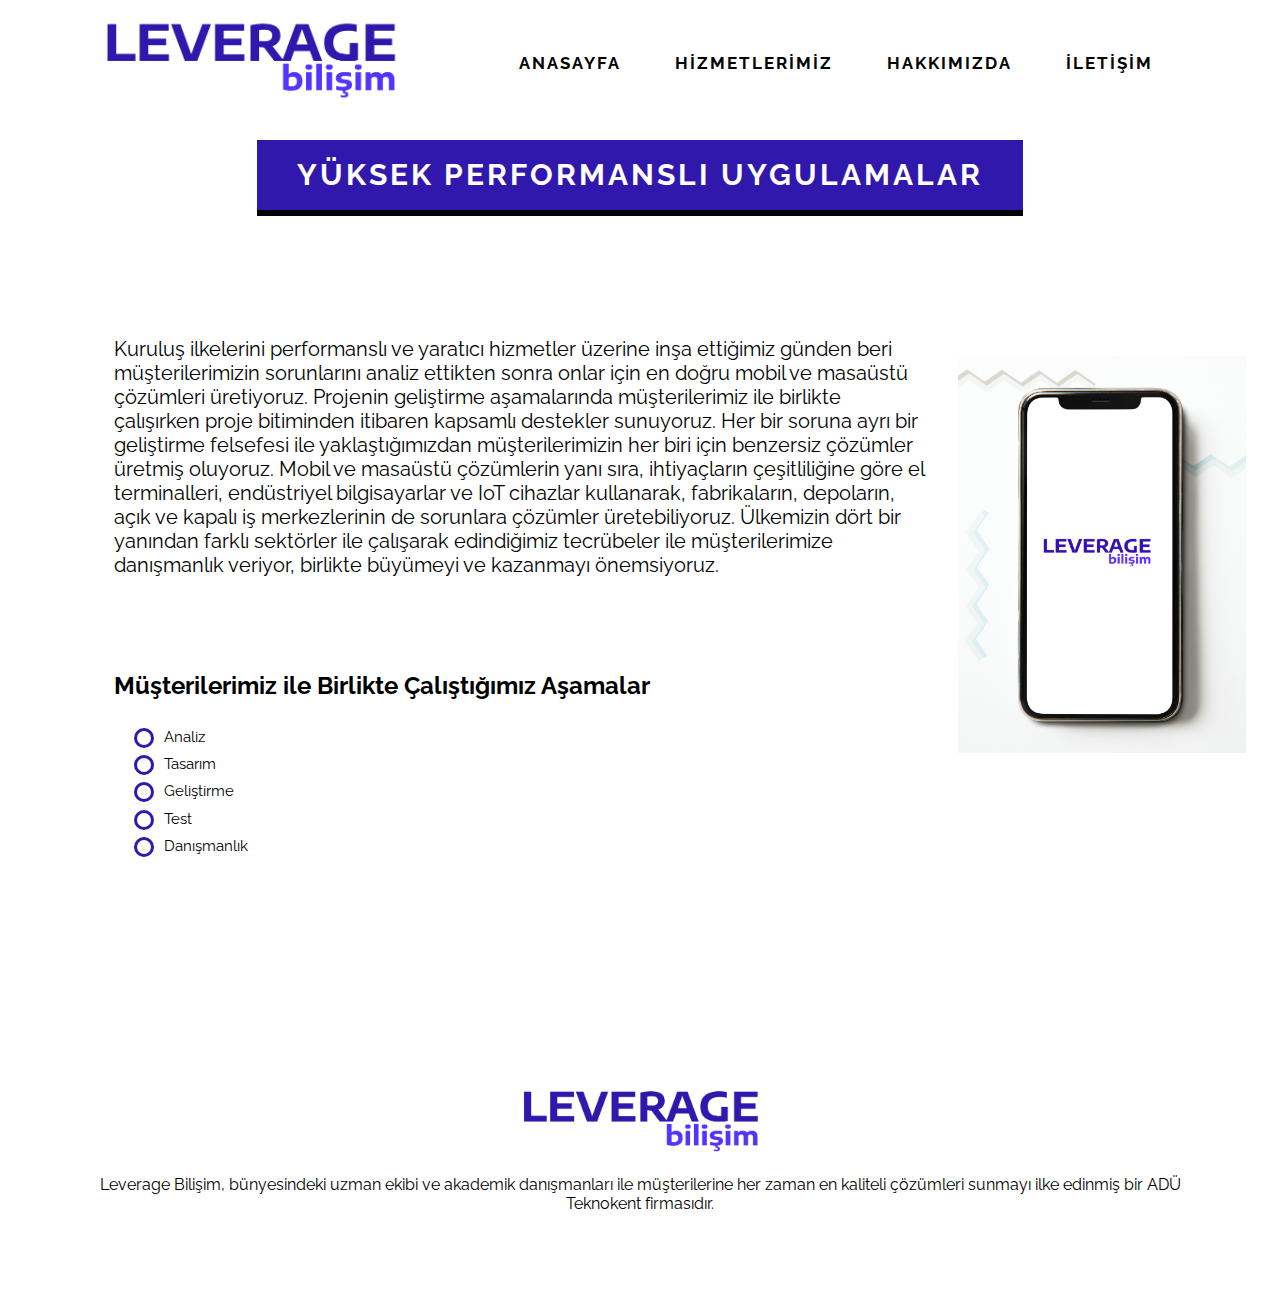
<file: leverage/yuksekPerfUyg.html>
<!DOCTYPE html>
<html lang="tr">

<head>
    <meta charset="UTF-8">
    <meta name="viewport" content="width=device-width, initial-scale=1.0">
    <title>Leverage | Yüksek Performanslı Uygulamalar</title>
    <meta name="keywords" content="leverage">
    <link rel="icon" href="images/leveragelogoL.webp">

    <link rel="preconnect" href="https://fonts.googleapis.com">
    <link rel="preconnect" href="https://fonts.gstatic.com" crossorigin>
    <link href="https://fonts.googleapis.com/css2?family=Raleway&display=swap" rel="stylesheet">


    <link rel="stylesheet" href="css/global.css">
    <link rel="stylesheet" href="css/main.css">
    <link rel="stylesheet" media="(max-width:1230px)" href="css/tablet.css">
    <link rel="stylesheet" media="(max-width:700px)" href="css/mobile.css">

</head>

<body>


    <header>
        <div class="container">


            <div class="logo">
                <a href="index.html"><img src="images/leveragelogo.png" alt="leveragelogo" width="300px"></a>
            </div>

            <div class="menuToggle"></div>
            <nav>
                <ul>
                    <li><a href="index.html">ANASAYFA</a></li>
                    <li><a href="#">HİZMETLERİMİZ</a>
                        <ul>
                            <li><a href="akilliTarim.html">Akıllı Tarım</a></li>
                            <li><a href="deneyimPaylasimi.html">Deneyim Paylaşımı</a></li>
                            <li><a href="yuksekPerfUyg.html">Yüksek Performanslı Uygulamalar</a></li>
                            <li><a href="isSurecYon.html">İş-Süreç Yönetimi</a></li>
                            <li><a href="veriMadenciligi.html">Veri Madenciliği</a></li>
                            <li><a href="iot.html">IoT Çözümler</a></li>
                        </ul>
                    </li>
                    <li><a href="about.html">HAKKIMIZDA</a></li>
                    <li><a href="contact.html">İLETİŞİM</a></li>
                </ul>
            </nav>
        </div>
    </header>


    <!-- perf section -->
    <section id="perfSlider" class="slider">
        <div id="perfCaption" class="caption">
            <h1 class="sectionHeader" style="margin-top: 140px;">Yüksek Performanslı Uygulamalar</h1>
        </div>

        <div class="perf">
            <div class="container">

                <div class="perfText">
                    <p>Kuruluş ilkelerini performanslı ve yaratıcı hizmetler üzerine inşa ettiğimiz günden beri
                        müşterilerimizin sorunlarını analiz ettikten sonra onlar için en doğru mobil ve masaüstü
                        çözümleri üretiyoruz. Projenin geliştirme aşamalarında müşterilerimiz ile birlikte çalışırken
                        proje bitiminden itibaren kapsamlı destekler sunuyoruz. Her bir soruna ayrı bir geliştirme
                        felsefesi ile yaklaştığımızdan müşterilerimizin her biri için benzersiz çözümler üretmiş
                        oluyoruz.
                        Mobil ve masaüstü çözümlerin yanı sıra, ihtiyaçların çeşitliliğine göre el terminalleri,
                        endüstriyel bilgisayarlar ve IoT cihazlar kullanarak, fabrikaların, depoların, açık ve kapalı
                        iş merkezlerinin de sorunlara çözümler üretebiliyoruz. Ülkemizin dört bir yanından farklı
                        sektörler
                        ile çalışarak edindiğimiz tecrübeler ile müşterilerimize danışmanlık veriyor, birlikte büyümeyi
                        ve
                        kazanmayı önemsiyoruz.</p>

                    <div class="list" style="padding-top: 50px;">
                        <h3>Müşterilerimiz ile Birlikte Çalıştığımız Aşamalar</h3>
                        <div>
                            <ul class="unordered-list">
                                <li>Analiz</li>
                                <li>Tasarım</li>
                                <li>Geliştirme</li>
                                <li>Test</li>
                                <li>Danışmanlık</li>
                            </ul>
                        </div>
                    </div>
                </div>
                <div class="perfImage">
                    <img src="images/mobile.webp" alt="">
                </div>


            </div>

        </div>

    </section>


    <!-- footer section -->
    <footer class="sectionArea" style="margin-top: 130px;">
        <div class="container">
            <div class="col1">
                <div class="footerItem">
                    <img src="images/leveragelogo.png">
                    <p>Leverage Bilişim, bünyesindeki uzman ekibi ve akademik danışmanları ile müşterilerine
                        her zaman en kaliteli çözümleri sunmayı ilke edinmiş bir ADÜ Teknokent firmasıdır.</p>
                </div>
            </div>
        </div>
    </footer>


    <script src="js/navbar.js"></script>
</body>

</html>
</file>
<file: leverage/css/global.css>
/* grid settings */
.container {
   width: 90%;
   margin: 0 auto;
   display: flex;

}

/**/
* {
   /* margin: 0; */
   padding: 0;
   box-sizing: border-box;
}





h1 {
   font-size: 52px;
   letter-spacing: 4px;
   margin-bottom: 20px;
   text-transform: uppercase;
}

.heading {
   color: black;
   font-size: 1.8rem;
}

.sectionHeader{
   background: #3018ad;
   color: white;
   border-bottom: 6px solid black;
   height: 60x;
   /* display: inline-block; */
   line-height: 60px;
   font-size: 30px;
   padding: 5px 40px;
   letter-spacing: 3px;
   margin-bottom: 20px;
}







#features .container {
   display: flex;
   justify-content: space-between;
   align-items: center;
}

.col3 {
   flex-grow: 1;
   width: 33.33%;
   margin: 39px;
   /* border: 1px solid #3018ad; */
}

.col3 p {
   color: rgb(97, 97, 97);
}

#services {
   padding-top: 0;
}

#services .container {
   display: flex;
   justify-content: space-evenly;
}

.col2 {
   /* margin-left: 150px;
   margin-right: 150px; */
   padding-top: 50px;
   padding-bottom: 50px;
}

.col2 p {
   width: 500px;
}

.sectionArea {
   padding: 80px 0;
}

h3 {
   font-size: 1.5rem;
   transition: all .1s ease;
}

.glass h2 {
   background: linear-gradient(135deg, rgba(255, 255, 255, .1), rgba(255, 255, 255, .1));
   /* backdrop-filter: blur(10px);
   -webkit-backdrop-filter: blur(10px); */
   border: 1px solid rgba(255, 255, 255, .1), rgba(255, 255, 255, .18);
   box-shadow: 0 8px 32px 0 rgba(0, 0, 0, 0.37);
}

#contact .glass{
   background: linear-gradient(135deg, rgba(255, 255, 255, .1), rgba(255, 255, 255, .1));
   /* backdrop-filter: blur(10px);
   -webkit-backdrop-filter: blur(10px); */
   border: 1px solid rgba(255, 255, 255, .1), rgba(255, 255, 255, .18);
   box-shadow: 0 8px 32px 0 rgba(0, 0, 0, 0.37);
}
#contact .container{
   width: 80%;
   /* margin: 0 auto; */
   justify-content: center;
}
</file>
<file: leverage/css/main.css>
html {
    font-family: 'Raleway', sans-serif;
    /* overflow-x: hidden; */
}

* {

    box-sizing: border-box;
}

body {

    background: white;
    color: black;
    font: 14px / 28px;
    margin: 0;
}



/* menu settings */
header .container {
    position: absolute;
    width: 100%;
    min-height: 66px;
    background-color: white;
    padding: 0 100px;
    display: flex;
    justify-content: space-between;
    align-items: center;
}

header .logo {
    margin-right: auto;
}

header .logo img {
    margin-top: 1rem;
    margin-bottom: 0.5rem;
    display: flex;
}


header ul {
    position: relative;
}

header ul li {
    position: relative;
    list-style: none;
    float: left;

}

header ul li a {
    padding: 17px 27px;
    display: block;
    text-decoration: none;
    font-size: 17px;
    font-weight: 700;
    letter-spacing: 2px;
    color: black;
    display: flex;
    justify-content: space-between;
    transition: all .5s ease;
}

header ul li a:hover {
    background: #3018ad;
    /* border-radius: 10px; */
    color: white;
}

header ul li ul {
    position: absolute;
    left: 0;
    width: 208px;
    background: #3018ad;
    color: white;
    display: none;
}

header ul li:hover ul {
    display: block;
    /* background: #3018ad; */
    color: white;
}

header ul li ul a:hover {
    background: #3018ad;
}

header ul li ul li {
    position: relative;
    width: 100%;
    border: 1px solid rgb(255, 255, 255, 0.2);
}

header ul li ul li a {
    padding-left: 50px;
}






/* main section */
#mainSlider {
    height: 500px;
    background: url('../images/background.webp') center center no-repeat;
    background-size: cover;
}


.slider {
    width: 100%;
}

#mainCaption {
    height: 500px;
    background: rgba(0, 0, 0, .1);
}

#mainCaption h1 {
    margin-left: 100px;
    margin-right: 100px;
}

#mainCaption p {
    margin-left: 100px;
    margin-right: 100px;
}



.caption {
    display: flex;
    flex-direction: column;
    align-items: center;
    justify-content: center;
    width: 100%;
    color: white;
}


/* <!-- feature-section --> */

#features {
    padding: 0;
}

#features .col3 {
    text-align: center;
    /* padding: 3rem 0; */
}







/* <!-- services section --> */

.servicesTop {
    text-align: center;
}

.zoom {
    position: relative;
    overflow: hidden;
    display: inline-block;
    width: 100%;
    vertical-align: top;

}

.zoom img {
    display: block;
    width: 100%;
    height: auto;
    transition: all .5s ease;
}


.item .itemText {
    text-align: center;
    padding: 5px 20px;
    border: 1px solid #3018ad;
}

.item:hover .zoom img {
    transform: scale(1.25);

}



.item:hover .itemText {
    background: #3018ad;
    color: white;
    transition: all .5s ease;
}

.btnDetails {
    color: #3018ad;
    padding: 5px 10px;
    text-decoration: none;
    border: 1px solid #3018ad;
    transition: all .5s ease;
}

.item:hover .btnDetails {
    color: white;
    border: 1px solid white;
}

/* contact  */

#contact {
    background: linear-gradient(rgba(0, 0, 0, .7),
            rgba(0, 0, 0, .7)),
        url('../images/contact.jpg');
    background-attachment: fixed;
    background-size: cover;
    background-position: center;
    overflow: hidden;
    box-sizing: border-box;
}

#contact h2 {
    color: white;
    font-size: 35px;
    height: 80px;
    text-align: center;
    letter-spacing: 5px;
    border-bottom: 6px solid #000000;
    line-height: 80px;
    margin-top: 80px;

    /* display: inline-block; */
    /* margin-bottom: 20px; */
    /* background-color: #9888e9; #3018ad */
    /* background: linear-gradient(rgba(255,255,255,.1),rgba(255,255,255,.1)); */

}

.contactArea {
    width: 80%;
    display: flex;
    justify-content: space-between;
    align-items: center;

}

.contactLeft {
    width: 40%;
    padding: 3rem;
}

.contactElement {
    color: white;
    margin: 0.5rem;
    display: flex;
    align-items: center;
    font-size: 1.3rem;
    font-weight: 500;
}

.contactElement i {
    /* color: white; */
    padding: 0.7rem;
    /* border-radius: 50%; */
    font-size: 1.5rem;
    margin-right: 1rem;
}

.contactElement a {
    color: white;
    text-decoration: none;
}

.contactRight {
    width: 60%;
    padding: 3rem;

}

.contactRight form {
    display: flex;
    flex-direction: column;
    justify-content: center;
    align-items: center;
}

.contactRight .formControl {
    resize: none;
}

.contactRight form input,
textarea,
button {
    width: 100%;
    margin: 1rem 0;
    color: white;
    background: linear-gradient(rgba(255, 255, 255, .1), rgba(255, 255, 255, .1));
    font-size: 1.3rem;
    padding: 0.5rem 1rem;
    outline: none;
    border: 1px solid black;
    transition: all 0.4s ease;
}

.contactRight form button {
    background-color: black;
    color: white;
    cursor: pointer;
}

.contactRight form button:hover {
    background-color: white;
    color: black;
}

.contactRight form input:hover,
textarea:hover {
    background-color: black;
    color: white;
}

.contactRight form input:focus,
textarea:focus {
    background-color: black;
    color: white;
}


/* footer section */

footer .container {
    display: flex;
    justify-content: center;
}

footer {
    text-align: center;
}

.footerItem img {
    height: 70px;
}

/* about */

.aboutCaption {
    text-align: center;
}

.about .container {
    display: flex
}

.aboutImage {
    width: 20%;

}

.aboutImage img {
    margin-top: 80px;
    margin-left: 30px;
    width: 100%;
    height: auto;

}

.aboutText {
    font-size: 20px;
    width: 80%;
    padding-top: 5%;
    padding-left: 50px;
    /* padding-right: 70px; */
}


.list .unordered-list {
    padding-left: 20px;
    font-size: 15px;
}

.list .unordered-list li {
    list-style: none;
    position: relative;
    padding-left: 30px;
    line-height: 1.82em !important;

}

.unordered-list li:before {
    content: "";
    position: absolute;
    width: 14px;
    height: 14px;
    border: 3px solid #3018ad;
    background: #fff;
    top: 4px;
    left: 0;
    border-radius: 50%;
}



/*akıllı tarım*/
.akilliTCaption {
    text-align: center;
}

.akilliT .container {
    display: flex;
    justify-content: space-around;
}

.akilliT .col3 {
    padding-top: 0;
}

.akilliT .caption {
    margin-top: 100px;
}

.akilliTImage {
    width: 25%;
}

.akilliT .list {
    margin-left: 120px;
}

.akilliTImage img {
    margin-top: 120px;
    margin-left: 50px;
    width: 90%;
    height: auto;

}

.akilliTText {
    font-size: 20px;
    width: 75%;
    padding-top: 8%;
    padding-left: 50px;
    padding-right: 25px;
}

.akilliSubImg {
    margin-left: 100px;
    width:100% ;
}
.akilliSubImg img{
    width:70% ;
}


/*exp section*/
.expCaption {
    text-align: center;
}

.exp .container {
    display: flex
}

.expImage {
    width: 25%;

}

.expImage img {
    margin-top: 120px;
    margin-left: 30px;
    width: 100%;
    height: auto;

}

.expText {
    font-size: 20px;
    width: 75%;
    padding-top: 8%;
    padding-left: 50px;
    /* padding-right: 70px; */
}

/*perf section*/
.perfCaption {
    text-align: center;
}

.perf .container {
    display: flex
}

.perfImage {
    width: 25%;

}

.perfImage img {
    margin-top: 120px;
    margin-left: 30px;
    width: 100%;
    height: auto;

}

.perfText {
    font-size: 20px;
    width: 75%;
    padding-top: 7%;
    padding-left: 50px;
    /* padding-right: 70px; */
}

/*issurec section*/
.issurecCaption {
    text-align: center;
}

.issurec .container {
    display: flex
}

.issurecImage {
    width: 25%;

}

.issurecImage img {
    margin-top: 120px;
    margin-left: 30px;
    width: 100%;
    height: auto;

}

.issurecText {
    font-size: 20px;
    width: 75%;
    padding-top: 4%;
    padding-left: 50px;
    /* padding-right: 70px; */
}

/*veriot section*/
.veriotCaption {
    text-align: center;
}

.veriot .container {
    display: flex
}

.veriotImage {
    width: 25%;

}

.veriotImage img {
    margin-top: 120px;
    margin-left: 30px;
    width: 100%;
    height: auto;

}

.veriotText {
    font-size: 20px;
    width: 75%;
    padding-top: 4%;
    padding-left: 50px;
    /* padding-right: 70px; */
}
</file>
<file: leverage/css/tablet.css>
* {

    box-sizing: border-box;
}

body {

    background: white;
    color: black;
    font: 14px / 28px;
    margin: 0;
}

/*nav-bar*/

/* header {
        padding: 10px 20px;
    } */

header nav {
    position: absolute;
    width: 100%;
    top: 100px;
    left: 0;
    background: white;
    /*beyaz olacak*/
    /* border: 1px solid #3018ad; */
    display: none;
}

header.active nav {
    display: initial;
}

header nav ul li {
    width: 100%;
}

header nav ul li ul {
    position: relative;
    width: 100%;
    left: 0;
}

.menuToggle {
    position: relative;
    width: 40px;
    height: 50px;
    cursor: pointer;
    display: flex;
    justify-content: center;
    align-items: center;
}

.menuToggle::before {
    content: '';
    position: absolute;
    width: 100%;
    height: 3px;
    background: black;
    transform: translate(-12px);
    box-shadow: 0 12px black;
}

.menuToggle::after {
    content: '';
    position: absolute;
    width: 100%;
    height: 3px;
    background: black;
    transform: translate(-12px);
}

header.active .menuToggle::before {
    transform: rotate(45deg);
    box-shadow: 0 0 black;
}

header.active .menuToggle::after {
    transform: rotate(315deg);
}




/*main*/
#mainCaption h1 {
    margin-top: 90px;
}


/*features*/

#features .container {
    flex-direction: column;
}

.col3 {
    width: 80%;
}

/*services*/

#services .container {
    display: flex;
    align-items: center;
    flex-direction: column;
}


/*contact*/
.contactArea {
    width: 100%;
}

.contactElement {
    font-size: 1rem;
    font-weight: 500;
}


.about .container {
    display: flex;
    align-items: center;
    flex-direction: column;
}

/*about*/

.aboutImage {
    width: 70%;
    margin-left: 0;
}

.aboutImage img {
    margin-left: 50px;
    width: 80%;
}

.aboutText {
    padding-left: 5px;
}




/*akıllı tarım*/
/* 
.akilliTText {
    padding-left: 0px;
    padding-right: 25px;
} */

.akilliTImage {
    display: flex;
    align-items: center;
    width: 80%;
}

.akilliTImage img {
    margin-top: 50px;
    margin-left: 30px;
    width: 90%;
    height: auto;
}

.akilliT .list {
    margin-left: 50px;
}

.akilliT .list ul li {
    font-size: 10px;
}
.akilliT .list .unordered-list {
    padding-left: 0px;
}

.akilliT .unordered-list li:before {
    width: 7px;
    height: 7px;
    border: 1px solid #3018ad;
    top: 2px;
    left: 0;
}

.akilliT .col2 {
    margin-left: 110px;
    margin-right: 80px;
    padding-top: 50px;
    padding-bottom: 50px;
}

.akilliT .col2 p {
    width: 100%;
}
.akilliT .col2 img{
    margin-left: -35px;
}
.akilliT .akilliSubImg{
    margin-left: 0;
}
.akilliT .akilliSubImg img{
    width: 100%;
}

/*exp*/
.exp .container{
    flex-direction: column;
}
.expImage {
    margin-left: 40px;
    width:80%;
}
.expText {
    width: 90%;
}
/*perf*/
.perfImage img {
    margin-left: 0px;
}


/*iş sürec*/
.issurec .container{
    flex-direction: column;
}
.issurecImage {
    margin-left: 40px;
    width:80%;
}
.issurecText {
    width: 90%;
}

/*veri iot*/
.veriot .container {
    display: flex;
    align-items: center;
    flex-direction: column;
}


.veriotText {
    padding-right: 40px;
    padding-left: 5px;
}
</file>
<file: leverage/css/mobile.css>
header nav {
    top: 65px;
}

.sectionHeader {
    line-height: 30px;
    font-size: 15px;
    border-bottom: 3px solid black;

}

.menuToggle {
    width: 20px;
}

header .container {
    padding: 0 50px;
}

header .logo img {
    width: 100px;
}

header ul li a {
    padding: 10px 27px;
    font-size: 12px;
}

/* main section */

#mainSlider {
    height: 300px;
}

#mainCaption {
    height: 200px;
}

#mainCaption h1 {
    margin-left: 45px;
    margin-right: 100px;
    margin-top: 150px;
    font-size: 15px;
}

#mainCaption p {
    font-size: 10px;
    margin-left: 40px;
    margin-right: 30px;
}

/*futures*/


#features img {
    width: 70px;
}

.heading {
    font-size: 16px;
}

.itemTextF p {
    font-size: 10px;
}

.col3 {
    margin: 10px;
}


/*services*/


#services h3 {
    font-size: 15px;
}


.col2 {
    margin-left: 50px;
    margin-right: 50px;
    padding-top: 50px;
    padding-bottom: 50px;
}

.col2 p {
    width: 100%;
}

.item .itemText {
    font-size: 10px;
}


/* contact*/


#contact h2 {
    font-size: 20px;
    height: 50px;
    line-height: 50px;
    border-bottom: 3px solid #000000;
    margin-top: 10px;
}

.contactArea {
    display: table-column;
    width: 100%;


}

.contactElement i {
    font-size: 16px
}

.contactElement h3 {
    font-size: 16px
}

.contactElement p {
    font-size: 12px
}

.contactRight {
    padding-top: 0;
    width: 100%;

}

.contactRight #name,
#mail,
#message {
    font-size: 1rem;

}

.footerItem img {
    height: 50px;
}

.footerItem p {
    font-size: 13px;
}

/*about*/
.aboutImage {
    width: 70%;
    margin-left: 0;
}

.aboutImage img {
    margin-top: 20px;
    margin-left: 20px;
}

.aboutText {
    padding-left: 30px;
    padding-right: 18px;
    font-size: 13px;
}

/*smartAg*/
.akilliT .container {
    display: flex;
    align-items: center;
    flex-direction: column;
}

.akilliTImage {
    width: 70%;
    margin-left: 0;
}

.akilliTImage img {
    margin-top: 20px;
    margin-left: 40px;
    width: 150px;
}

.akilliTText {
    padding-left: 30px;
    padding-right: 18px;
    font-size: 13px;
}

.akilliT .col2 {
    margin-left: 50px;
    margin-right: 50px;
    padding-top: 50px;
    padding-bottom: 50px;
}
.akilliT .col2 img{
    margin-left: 0px;
    margin-right: 0px;
    padding-top: 0px;
    padding-bottom: 0px;
}
.akilliT h2 {
    font-size: 12px;
}

.akilliSubText {
    padding-left: 30px;
    padding-right: 18px;
    font-size: 13px;
}

.akilliT h3 {
    font-size: 12px;
}

.akilliT .list {
    padding-left: 0px;
    padding-right: 0px;
    font-size: 13px;
}

.akilliT .list ul li {
    font-size: 10px;
}
.akilliT .list .unordered-list {
padding-right: 50px;
}
.akilliT .list .unordered-list li {
    padding-left: 10px;
}
.akilliT .akilliT .unordered-list li:before {
    width: 5px;
    height: 5px;
}
/*exp*/


.exp .container {
    display: flex;
    align-items: center;
    flex-direction: column;
}

.expImage {
    width: 70%;
    margin-left: 0;
}

.expImage img {
    margin-top: 20px;
    margin-left: 0;
}

.expText {
    padding-left: 30px;
    padding-right: 18px;
    font-size: 13px;
}



/*button*/
button {
    font-size: 1rem;
}

/*perf*/

#perfSlider .sectionHeader {
    font-size: 10px;
}

.perf .container {
    display: flex;
    align-items: center;
    flex-direction: column;
}

.perfImage {
    width: 70%;
    margin-left: 0;
}

.perfImage img {
    margin-top: 20px;
    margin-left: 50px;
    width: 150px;
}

.perfText {
    padding-left: 30px;
    padding-right: 18px;
    font-size: 13px;
}

.perfText h3 {
    font-size: 12px;
}

.perfText .list {
    padding-left: 0px;
    padding-right: 0px;
    font-size: 13px;
}

.perfText .list .unordered-list {
    font-size: 10px;
}

.perfText .unordered-list li:before {
    width: 5px;
    height: 5px;
}

/*is sürec*/
.issurec .container {
    display: flex;
    align-items: center;
    flex-direction: column;
}
.issurecImage {
    width: 70%;
    margin-left: 0;
}
.issurecImage img{
    margin-top: 20px;
    margin-left: 0;
}
.issurecText {
    padding-left: 30px;
    padding-right: 20px;
    font-size: 13px;
}

.issurecText h3 {
    font-size: 12px;
}

.issurec .list {
    padding-left: 0px;
    padding-right: 0px;
    font-size: 13px;
}

.issurec .list .unordered-list {
    font-size: 10px;
}

.issurec .unordered-list li:before {
    width: 5px;
    height: 5px;
}

/*veri iot*/



.veriotText {
    font-size: 13px;
}
</file>
